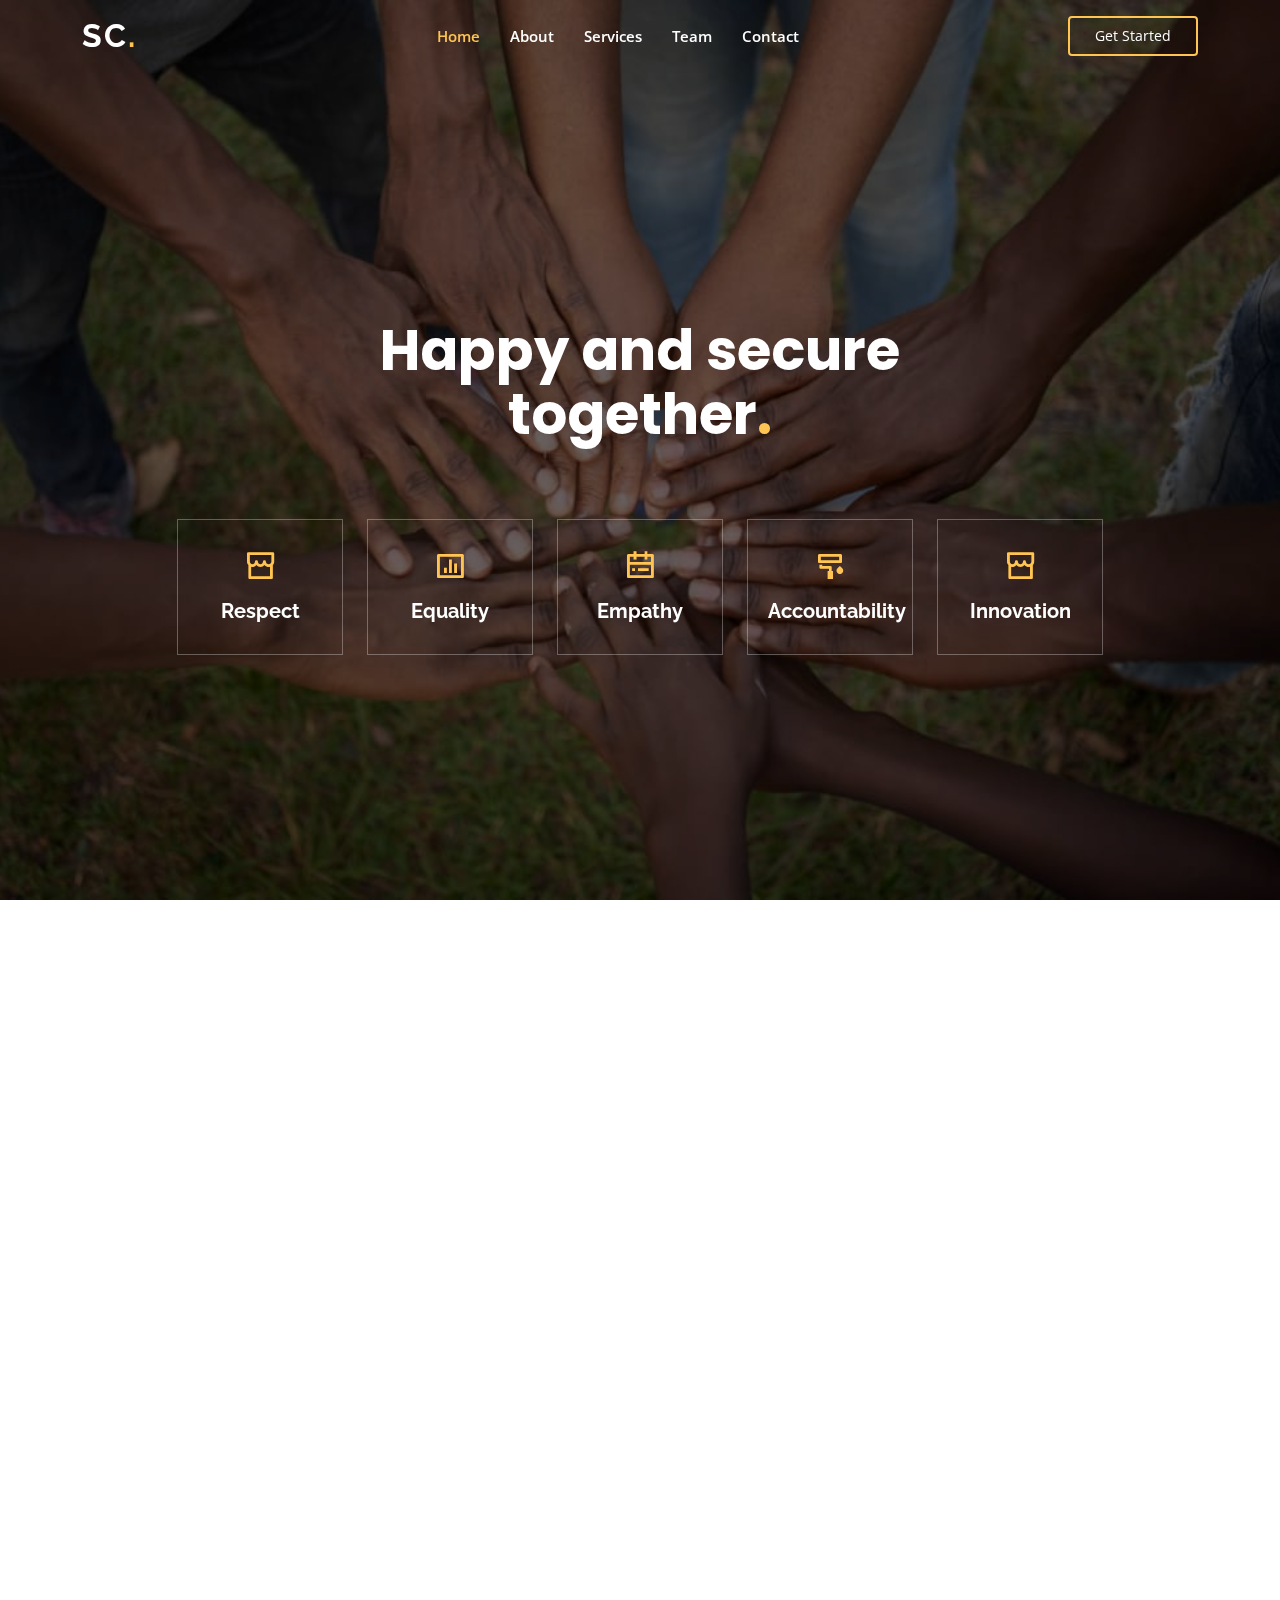
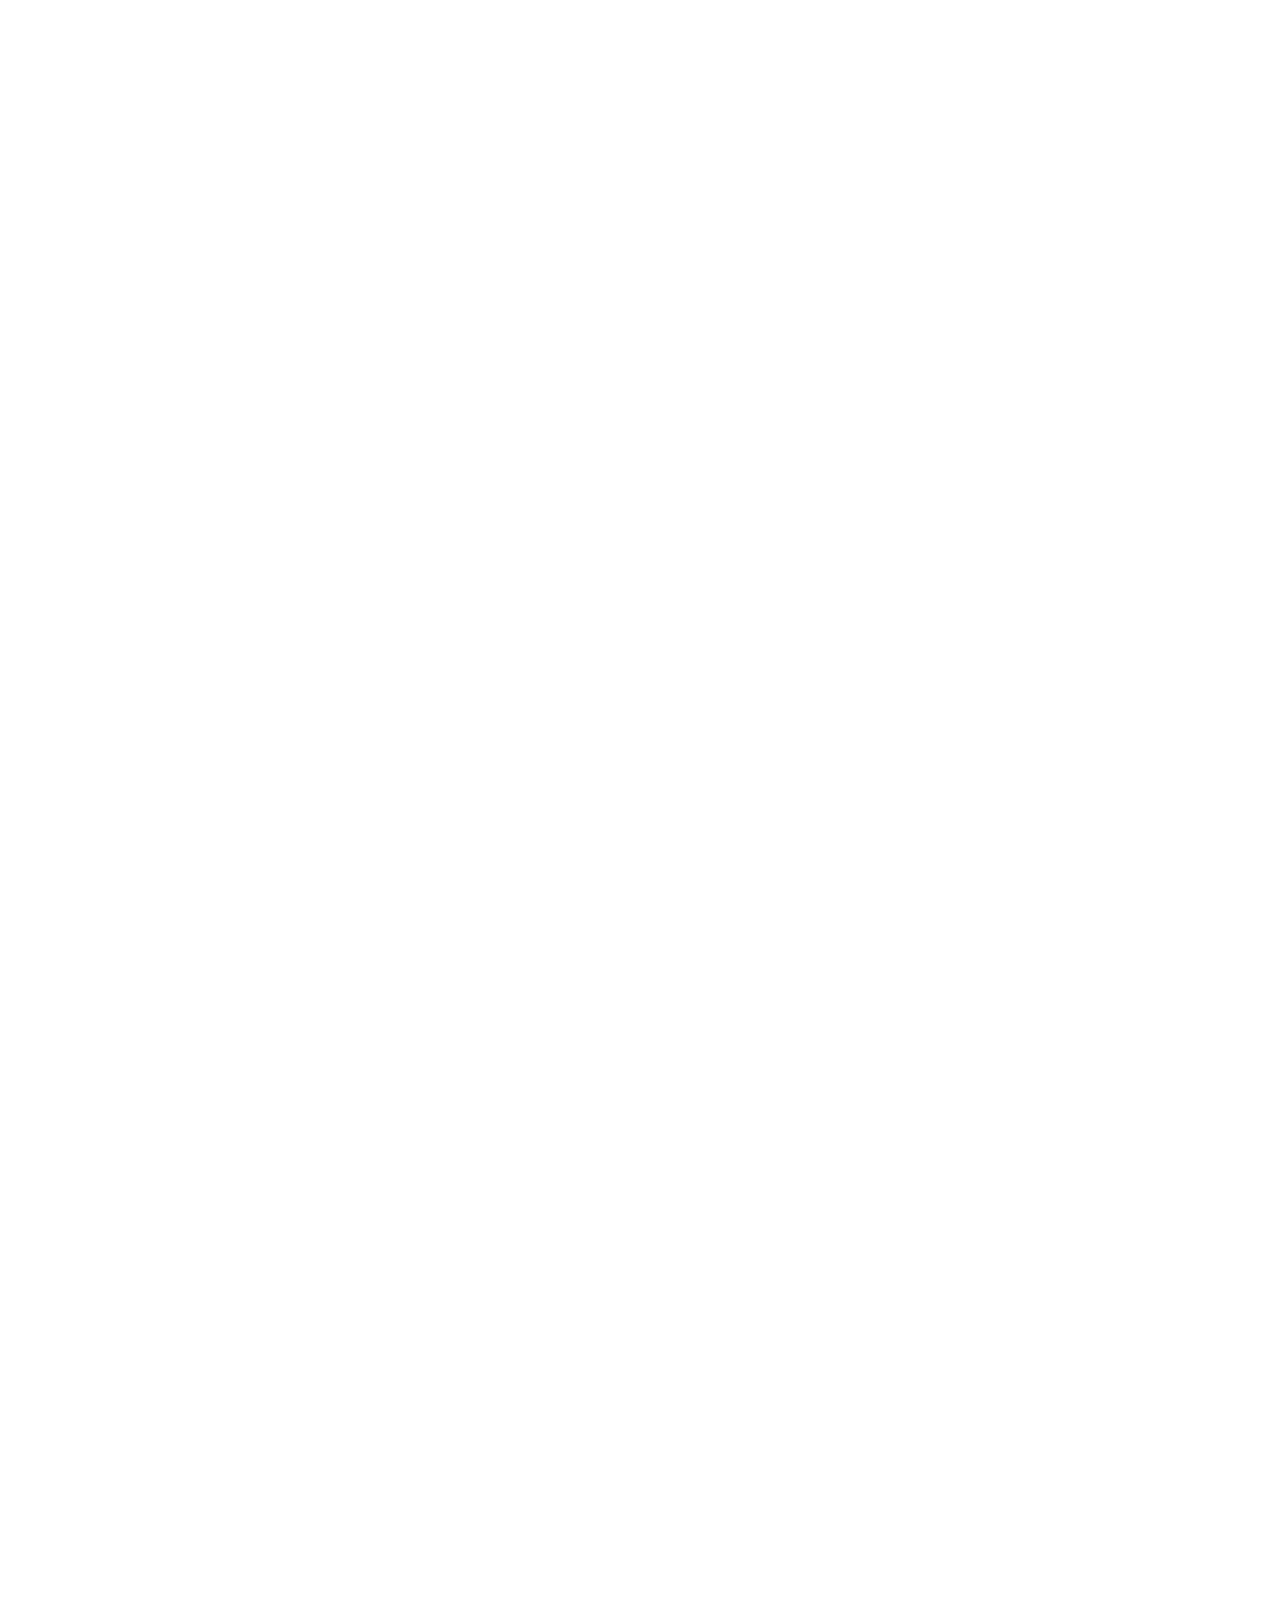
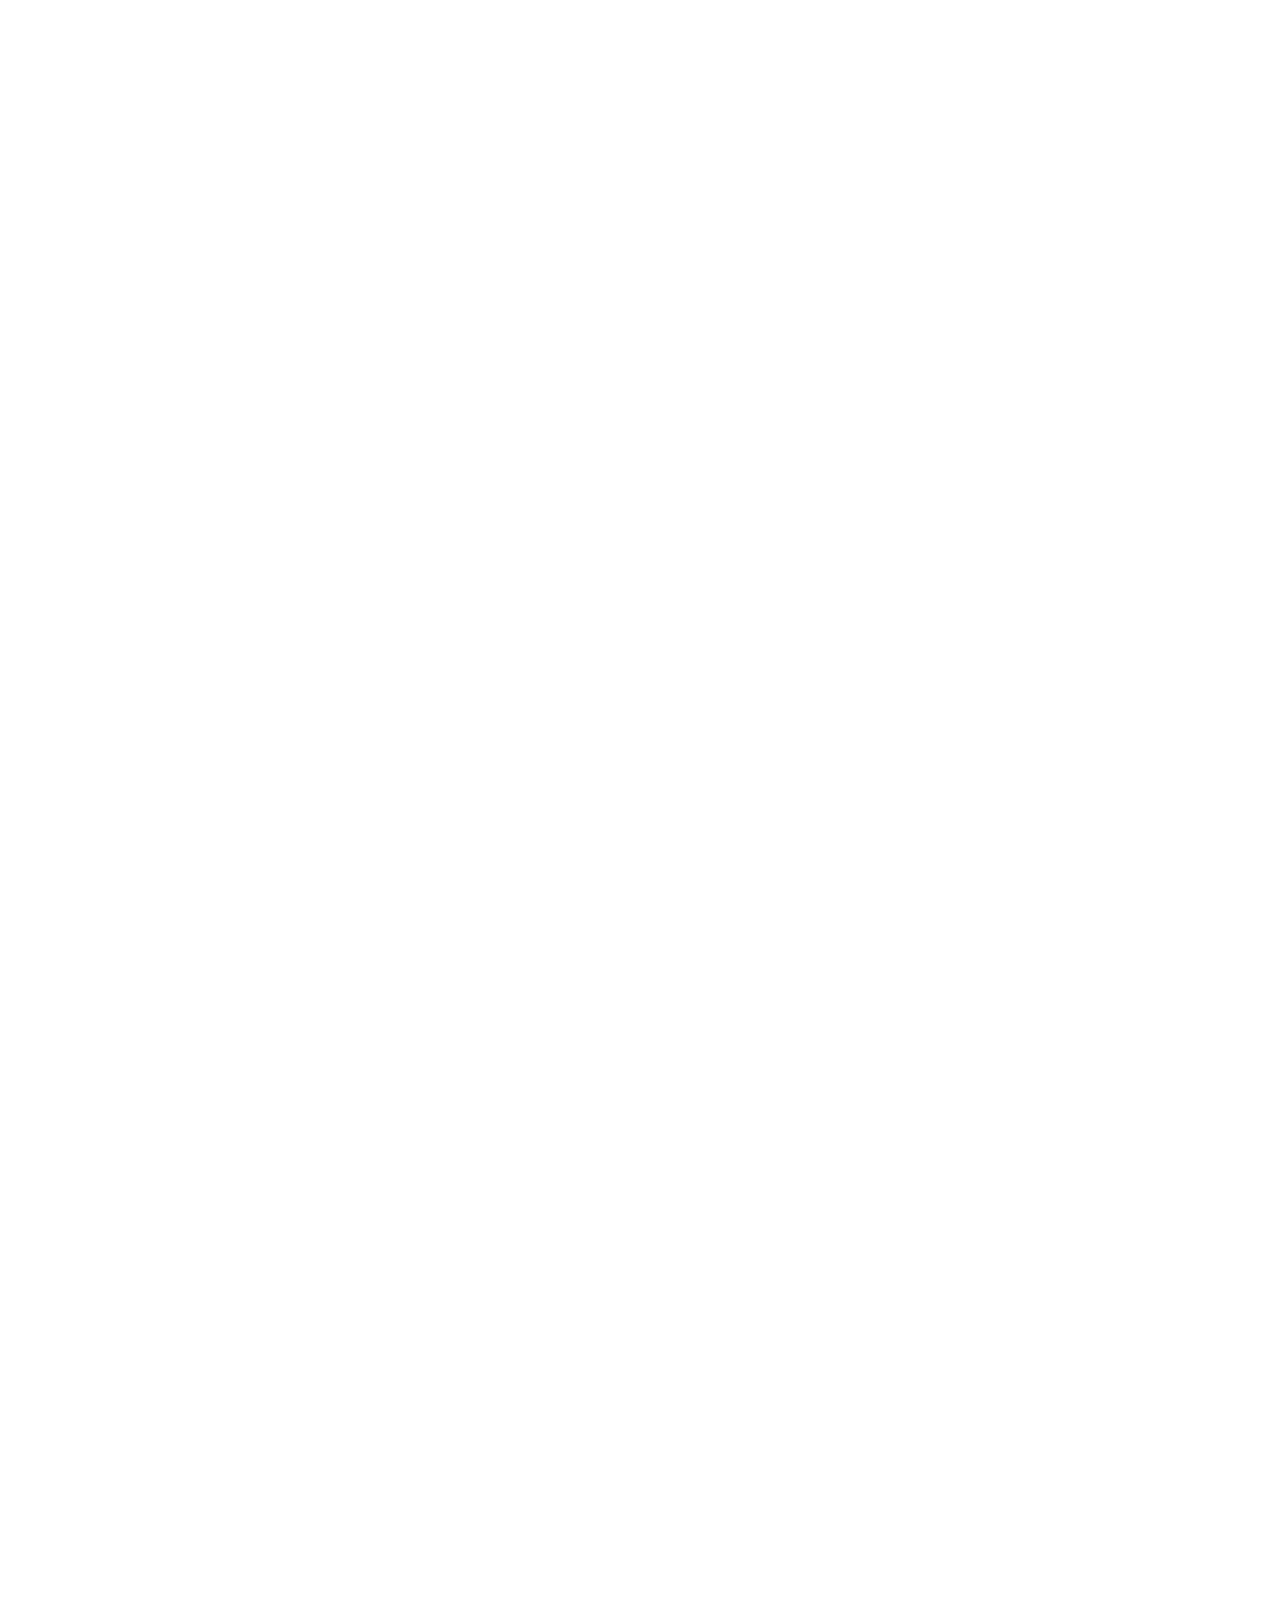
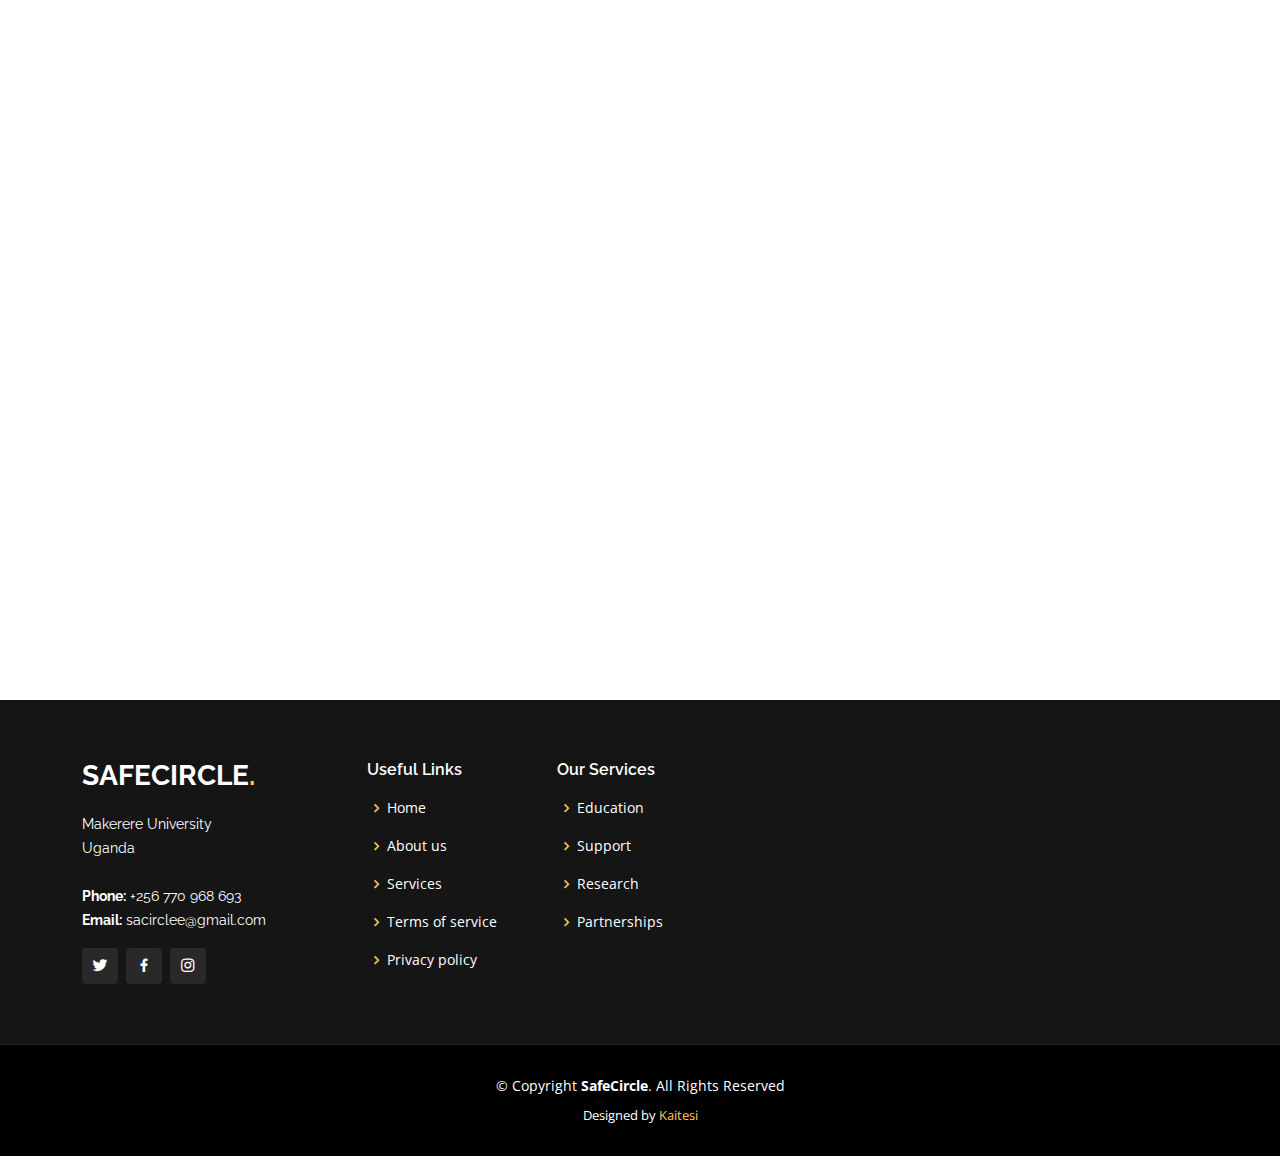
<file: index.html>
<!DOCTYPE html>
<html lang="en">

<head>
  <meta charset="utf-8">
  <meta content="width=device-width, initial-scale=1.0" name="viewport">

  <title>Safe Circle - Index</title>
  <meta content="" name="description">
  <meta content="" name="keywords">

  <!-- Favicons -->
  <link href="assets/img/favicon.png" rel="icon">
  <link href="assets/img/apple-touch-icon.png" rel="apple-touch-icon">

  <!-- Google Fonts -->
  <link href="https://fonts.googleapis.com/css?family=Open+Sans:300,300i,400,400i,600,600i,700,700i|Raleway:300,300i,400,400i,500,500i,600,600i,700,700i|Poppins:300,300i,400,400i,500,500i,600,600i,700,700i" rel="stylesheet">

  <!-- Vendor CSS Files -->
  <link href="assets/vendor/aos/aos.css" rel="stylesheet">
  <link href="assets/vendor/bootstrap/css/bootstrap.min.css" rel="stylesheet">
  <link href="assets/vendor/bootstrap-icons/bootstrap-icons.css" rel="stylesheet">
  <link href="assets/vendor/boxicons/css/boxicons.min.css" rel="stylesheet">
  <link href="assets/vendor/glightbox/css/glightbox.min.css" rel="stylesheet">
  <link href="assets/vendor/remixicon/remixicon.css" rel="stylesheet">
  <link href="assets/vendor/swiper/swiper-bundle.min.css" rel="stylesheet">

  <!-- Template Main CSS File -->
  <link href="assets/css/style.css" rel="stylesheet">

  <!-- =======================================================
  * Template Name: Gp
  * Updated: Mar 10 2023 with Bootstrap v5.2.3
  * Template URL: https://bootstrapmade.com/gp-free-multipurpose-html-bootstrap-template/
  * Author: BootstrapMade.com
  * License: https://bootstrapmade.com/license/
  ======================================================== -->
</head>

<body>

  <!-- ======= Header ======= -->
  <header id="header" class="fixed-top ">
    <div class="container d-flex align-items-center justify-content-lg-between">

      <h1 class="logo me-auto me-lg-0"><a href="index.html">SC<span>.</span></a></h1>
      <!-- Uncomment below if you prefer to use an image logo -->
      <!-- <a href="index.html" class="logo me-auto me-lg-0"><img src="assets/img/logo.png" alt="" class="img-fluid"></a>-->

      <nav id="navbar" class="navbar order-last order-lg-0">
        <ul>
          <li><a class="nav-link scrollto active" href="#hero">Home</a></li>
          <li><a class="nav-link scrollto" href="#about">About</a></li>
          <li><a class="nav-link scrollto" href="#services">Services</a></li>
          <li><a class="nav-link scrollto" href="#team">Team</a></li>
          <li><a class="nav-link scrollto" href="#contact">Contact</a></li>
        </ul>
        <i class="bi bi-list mobile-nav-toggle"></i>
      </nav><!-- .navbar -->

      <a href="#about" class="get-started-btn scrollto">Get Started</a>

    </div>
  </header><!-- End Header -->

  <!-- ======= Hero Section ======= -->
  <section id="hero" class="d-flex align-items-center justify-content-center">
    <div class="container" data-aos="fade-up">

      <div class="row justify-content-center" data-aos="fade-up" data-aos-delay="150">
        <div class="col-xl-6 col-lg-8">
          <h1>Happy and secure<br> together<span>.</span></h1>
          <!--<h2>We are team of motivated youth</h2>-->
        </div>
      </div>

      <div class="row gy-4 mt-5 justify-content-center" data-aos="zoom-in" data-aos-delay="250">
        <div class="col-xl-2 col-md-4">
          <div class="icon-box">
            <i class="ri-store-line"></i>
            <h3><a href="">Respect</a></h3>
          </div>
        </div>
        <div class="col-xl-2 col-md-4">
          <div class="icon-box">
            <i class="ri-bar-chart-box-line"></i>
            <h3><a href="">Equality</a></h3>
          </div>
        </div>
        <div class="col-xl-2 col-md-4">
          <div class="icon-box">
            <i class="ri-calendar-todo-line"></i>
            <h3><a href="">Empathy</a></h3>
          </div>
        </div>
        <div class="col-xl-2 col-md-4">
          <div class="icon-box">
            <i class="ri-paint-brush-line"></i>
            <h3><a href="">Accountability</a></h3>
          </div>
        </div>
        <div class="col-xl-2 col-md-4">
          <div class="icon-box">
            <i class="ri-store-line"></i>
            <h3><a href="">Innovation</a></h3>
          </div>
        </div>
        
      </div>

    </div>
  </section><!-- End Hero -->

  <main id="main">

    <!-- ======= About Section ======= -->
    <section id="about" class="about">
      <div class="container" data-aos="fade-up">

        <div class="row">
          <div class="col-lg-6 order-1 order-lg-2" data-aos="fade-left" data-aos-delay="100">
            <img src="assets/img/aboutus.jpg" class="img-fluid" alt="">
          </div>
          <div class="col-lg-6 pt-4 pt-lg-0 order-2 order-lg-1 content" data-aos="fade-right" data-aos-delay="100">
            <h3>About Us</h3>
            <p>Safe Circle is a University Student-founded Initiative striving to create a safe Sexual Environment at Universities and Vocational Institutions. The Team has dedicated itself to making a difference by conducting sensitisation and awareness programs to students . </p>
            <p>We value diversity, equity, and inclusion, and strive to create a culture of respect and empowerment to end sexual harassment. <br>
              We are dedicated and passionate about our mission and committed to making a difference. Through our work, we aim to educate individuals and communities about sexual harassment, provide referrals to reliable resources and support to those who are survivors and others who have experienced sexual harassment as we advocate for systemic change at all levels and foster a sexually free environment.</p>
      <h2>Mission</h2>
            <ul>
              <li><i class="ri-check-double-line"></i> To end sexual harassment by raising awareness about pervasiveness and harm of sexual harassment, provide support and resources for survivors and advocate for systematic change at all levels. 

              </li><h2>Vision</h2>
              <li><i class="ri-check-double-line"></i> To have a world free from all forms of sexual harassment and where everyone can live, work and learn free from the fear and impact of sexual harassment.</li>
            </ul>
          <!--
            <p>
              Through our work, we aim to educate individuals and communities about sexual harassment, provide referrals to reliable resources and support to those who are survivors and others who have experienced sexual harassment as we advocate for systemic change at all levels and foster a sexually free environment.
            </p>-->
          </div>
        </div>

      </div>
    </section><!-- End About Section -->

    <!-- ======= Clients Section ======= -->
    

    <!-- ======= Features Section 
    <section id="features" class="features">
      <div class="container" data-aos="fade-up">

        <div class="row">
          <div class="image col-lg-6" style='background-image: url("assets/img/features.jpg");' data-aos="fade-right"></div>
          <div class="col-lg-6" data-aos="fade-left" data-aos-delay="100">
            <div class="icon-box mt-5 mt-lg-0" data-aos="zoom-in" data-aos-delay="150">
              <i class="bx bx-receipt"></i>
              <h4>Est labore ad</h4>
              <p>Consequuntur sunt aut quasi enim aliquam quae harum pariatur laboris nisi ut aliquip</p>
            </div>
            <div class="icon-box mt-5" data-aos="zoom-in" data-aos-delay="150">
              <i class="bx bx-cube-alt"></i>
              <h4>Harum esse qui</h4>
              <p>Excepteur sint occaecat cupidatat non proident, sunt in culpa qui officia deserunt</p>
            </div>
            <div class="icon-box mt-5" data-aos="zoom-in" data-aos-delay="150">
              <i class="bx bx-images"></i>
              <h4>Aut occaecati</h4>
              <p>Aut suscipit aut cum nemo deleniti aut omnis. Doloribus ut maiores omnis facere</p>
            </div>
            <div class="icon-box mt-5" data-aos="zoom-in" data-aos-delay="150">
              <i class="bx bx-shield"></i>
              <h4>Beatae veritatis</h4>
              <p>Expedita veritatis consequuntur nihil tempore laudantium vitae denat pacta</p>
            </div>
          </div>
        </div>

      </div>
    </section>======= --><!-- End Features Section -->

    <!-- ======= Services Section ======= -->
    <section id="services" class="services">
      <div class="container" data-aos="fade-up">

        <div class="section-title">
          <h2>Services</h2>
          <p>Check our Services</p>
        </div>

        <div class="row">
          <div class="col-lg-4 col-md-6 d-flex align-items-stretch" data-aos="zoom-in" data-aos-delay="100">
            <div class="icon-box">
              <div class="icon"><i class="bx bx-file"></i></div>
              <h4><a class="nav-link scrollto" href="#education">Education</a></h4>
              <p>We aim to develop and implement educational programs and information both online and offline to raise awareness about sexual harassment and its impact, including workshops, training programs, and public awareness campaigns in the long run. 

              </p>
            </div>
          </div>

          <div class="col-lg-4 col-md-6 d-flex align-items-stretch mt-4 mt-md-0" data-aos="zoom-in" data-aos-delay="200">
            <div class="icon-box">
              <div class="icon"><i class="bx bx-file"></i></div>
              <h4><a href="">Support services</a></h4>
              <p>We aim to provide referral to appropriate support services for survivors of sexual harassment, including counseling, legal assistance, and create safe support circles for survivors. 
              </p>
            </div>
          </div>

          <div class="col-lg-4 col-md-6 d-flex align-items-stretch mt-4 mt-lg-0" data-aos="zoom-in" data-aos-delay="300">
            <div class="icon-box">
              <div class="icon"><i class="bx bx-tachometer"></i></div>
              <h4><a href="">Partnerships</a></h4>
              <p>We aim at Fostering partnerships and collaboration with other organizations and stakeholders working towards ending sexual harassment, including academia, civil society, government, and the private sector and NGOs</p>
            </div>
          </div>
<!--
          <div class="col-lg-4 col-md-6 d-flex align-items-stretch mt-4" data-aos="zoom-in" data-aos-delay="100">
            <div class="icon-box">
              <div class="icon"><i class="bx bx-world"></i></div>
              <h4><a href="">Nemo Enim</a></h4>
              <p>At vero eos et accusamus et iusto odio dignissimos ducimus qui blanditiis</p>
            </div>
          </div>

          <div class="col-lg-4 col-md-6 d-flex align-items-stretch mt-4" data-aos="zoom-in" data-aos-delay="200">
            <div class="icon-box">
              <div class="icon"><i class="bx bx-slideshow"></i></div>
              <h4><a href="">Dele cardo</a></h4>
              <p>Quis consequatur saepe eligendi voluptatem consequatur dolor consequuntur</p>
            </div>
          </div>

          <div class="col-lg-4 col-md-6 d-flex align-items-stretch mt-4" data-aos="zoom-in" data-aos-delay="300">
            <div class="icon-box">
              <div class="icon"><i class="bx bx-arch"></i></div>
              <h4><a href="">Divera don</a></h4>
              <p>Modi nostrum vel laborum. Porro fugit error sit minus sapiente sit aspernatur</p>
            </div>
          </div>

        </div>
      -->
      </div>
    </section><!-- End Services Section -->
    <!--start education section-->
    <section id="services" class="services">
      <div class="container" data-aos="fade-up">

        <div class="section-title">
          <h2>harassment</h2>
          <p>Types of harassment</p>
        </div>

        <div class="row">
          <div class="col-lg-4 col-md-6 d-flex align-items-stretch" data-aos="zoom-in" data-aos-delay="100">
            <div class="icon-box">
              
              <h4><a class="" href="#">Online</a></h4>
              <p>This category can include any unwanted sexual behavior that takes place online, such as sending explicit messages or images, making unwanted advances on social media, or sharing someone's intimate photos or videos without their consent.
              </p>
            </div>
          </div>

          <div class="col-lg-4 col-md-6 d-flex align-items-stretch mt-4 mt-md-0" data-aos="zoom-in" data-aos-delay="200">
            <div class="icon-box">
              
              <h4><a href="">Verbal</a></h4>
              <p> This category can include comments, jokes, or suggestions of a sexual nature that are unwanted and make the target feel uncomfortable, intimidated, or offended. Verbal harassment can also include sexual advances, requests for sexual favors, or threats based on sexual orientation or gender.
              </p>
            </div>
          </div>
          <div class="col-lg-4 col-md-6 d-flex align-items-stretch mt-4 mt-md-0" data-aos="zoom-in" data-aos-delay="200">
            <div class="icon-box">
              
              <h4><a href="">Non-verbal</a></h4>
              <p> This category can include any unwanted behavior that communicates a sexual message without the use of words. This can include gestures, facial expressions, or physical behavior that is meant to be sexually suggestive or intimidating. For example, staring at someone in a sexually suggestive way, making inappropriate gestures or facial expressions, or exposing oneself in public.
              </p>
            </div>
          </div>
          <div class="col-lg-4 col-md-6 d-flex align-items-stretch mt-4 mt-md-0" data-aos="zoom-in" data-aos-delay="200">
            <div class="icon-box">
              
              <h4><a href="">Psychological</a></h4>
              <p>This category can include any unwanted behavior that causes psychological harm or distress to the target. This can include things like gaslighting, stalking, or spreading rumors about someone's sexual behavior. Psychological harassment can also involve threats, intimidation, or coercion meant to control or manipulate the target.
            </div>
          </div>
          <div class="col-lg-4 col-md-6 d-flex align-items-stretch mt-4 mt-md-0" data-aos="zoom-in" data-aos-delay="200">
            <div class="icon-box">
              
              <h4><a href="">Visual</a></h4>
              <p> This category can include any unwanted behavior that involves the use of visual material that is sexually explicit or suggestive. This can include things like displaying pornographic material in public, sending sexually explicit images or videos to someone without their consent, or making inappropriate sexual comments about someone's physical appearance.
              </p>
            </div>
          </div>
          <div class="col-lg-4 col-md-6 d-flex align-items-stretch mt-4 mt-lg-0" data-aos="zoom-in" data-aos-delay="300">
            <div class="icon-box">
              
              <h4><a href="">Physical</a></h4>
              <p>This category can include any unwanted physical contact, such as touching, groping, or kissing, as well as non-contact physical behavior like blocking someone's path, making lewd gestures, or displaying sexual materials in the workplace.</p>
            </div>
          </div>
      </div>
    </section>
    <!--end education section-->

    <!--start support services-->
    <section id="services" class="services">
      <div class="container" data-aos="fade-up">

        <div class="section-title">
          <h2>Support services</h2>
          <p>Forms of support</p>
        </div>

        <div class="row">
          <div class="col-lg-4 col-md-6 d-flex align-items-stretch" data-aos="zoom-in" data-aos-delay="100">
            <div class="icon-box">
              <div class="icon"><i class="bx bxl-dribbble"></i></div>
              <h4><a class="" href="#">Support groups</a></h4>
              <p>These are a form of peer support that can be especially helpful for victims of sexual harassment. These groups can provide a safe space for victims to share their experiences, connect with others who have had similar experiences, and receive emotional support. Support groups are led by mental health professionals, community organizations, or even other victims of sexual harassment.
              </p>
            </div>
          </div>

          <div class="col-lg-4 col-md-6 d-flex align-items-stretch mt-4 mt-md-0" data-aos="zoom-in" data-aos-delay="200">
            <div class="icon-box">
              <div class="icon"><i class="bx bx-file"></i></div>
              <h4><a href="">Legal assistance</a></h4>
              <p> Legal assistance is an important resource for victims of sexual harassment who want to pursue legal action against their harasser. This will involve connecting victims with lawyers who specialize in sexual harassment cases, providing legal advice and representation, and helping victims navigate the legal system. Legal assistance will also involve advocacy efforts to change laws and policies to better protect victims of sexual harassment.
              </p>
            </div>
          </div>

          <div class="col-lg-4 col-md-6 d-flex align-items-stretch mt-4 mt-lg-0" data-aos="zoom-in" data-aos-delay="300">
            <div class="icon-box">
              <div class="icon"><i class="bx bx-tachometer"></i></div>
              <h4><a href="">Therapy</a></h4>
              <p>Therapy or counseling is a powerful tool for overcoming the trauma of sexual harassment. A trained mental health professional can help victims process their experiences, develop coping strategies, and work through any lingering emotional or psychological effects of the harassment. Therapy or counseling takes many forms, including individual therapy, group therapy, or online therapy.</p>
            </div>
          </div>

      </div>
    </section>
    <!--end support services-->
    <!--start partnerships
    <section id="services" class="services">
      <div class="container" data-aos="fade-up">

        <div class="section-title">
          <h2>Partnerships</h2>
          <p>Our partners</p>
        </div>

        <div class="row">
          <div class="col-lg-4 col-md-6 d-flex align-items-stretch" data-aos="zoom-in" data-aos-delay="100">
            <div class="icon-box">
              <div class="icon"><i class="bx bxl-dribbble"></i></div>
              <h4><a class="" href="#">Lorem</a></h4>
              <p>Lorem ipsum dolor sit amet consectetur adipisicing elit. Aspernatur rerum laudantium asperiores minus minima provident debitis vitae tempore sequi quas eos, ab deserunt modi quisquam possimus!
              </p>
            </div>
          </div>

          <div class="col-lg-4 col-md-6 d-flex align-items-stretch mt-4 mt-md-0" data-aos="zoom-in" data-aos-delay="200">
            <div class="icon-box">
              <div class="icon"><i class="bx bx-file"></i></div>
              <h4><a href="">Lorem</a></h4>
              <p>Lorem, ipsum dolor sit amet consectetur adipisicing elit. Tempora labore ad sequi, nam expedita natus ut, asperiores recusandae reprehenderit animi fugiat at, quaerat eligendi quis alias?
              </p>
            </div>
          </div>

          <div class="col-lg-4 col-md-6 d-flex align-items-stretch mt-4 mt-lg-0" data-aos="zoom-in" data-aos-delay="300">
            <div class="icon-box">
              <div class="icon"><i class="bx bx-tachometer"></i></div>
              <h4><a href="">Lorem</a></h4>
              <p>Lorem, ipsum dolor sit amet consectetur adipisicing elit. Accusamus dolorem fugit repellat quibusdam ducimus velit, nesciunt commodi debitis mollitia tempore enim natus obcaecati nulla! Quam, repellendus!</p>
            </div>
          </div>
<!--
          <div class="col-lg-4 col-md-6 d-flex align-items-stretch mt-4" data-aos="zoom-in" data-aos-delay="100">
            <div class="icon-box">
              <div class="icon"><i class="bx bx-world"></i></div>
              <h4><a href="">Nemo Enim</a></h4>
              <p>At vero eos et accusamus et iusto odio dignissimos ducimus qui blanditiis</p>
            </div>
          </div>

          <div class="col-lg-4 col-md-6 d-flex align-items-stretch mt-4" data-aos="zoom-in" data-aos-delay="200">
            <div class="icon-box">
              <div class="icon"><i class="bx bx-slideshow"></i></div>
              <h4><a href="">Dele cardo</a></h4>
              <p>Quis consequatur saepe eligendi voluptatem consequatur dolor consequuntur</p>
            </div>
          </div>

          <div class="col-lg-4 col-md-6 d-flex align-items-stretch mt-4" data-aos="zoom-in" data-aos-delay="300">
            <div class="icon-box">
              <div class="icon"><i class="bx bx-arch"></i></div>
              <h4><a href="">Divera don</a></h4>
              <p>Modi nostrum vel laborum. Porro fugit error sit minus sapiente sit aspernatur</p>
            </div>
          </div>

        </div>
      
      </div>
    </section>
    <!--end partnerships-->
    <!-- ======= Team Section ======= -->
    <section id="team" class="team">
      <div class="container" data-aos="fade-up">

        <div class="section-title">
          <h2>Team</h2>
          <p>Check our Team</p>
        </div>

        <div class="row">

          <div class="col-lg-3 col-md-6 d-flex align-items-stretch">
            <div class="member" data-aos="fade-up" data-aos-delay="100">
              <div class="member-img">
                <img src="assets/img/team/team-1.jpg" class="img-fluid" alt="">
                <div class="social">
                  <a href=""><i class="bi bi-twitter"></i></a>
                  <a href=""><i class="bi bi-instagram"></i></a>
                  <a href=""><i class="bi bi-linkedin"></i></a>
                </div>
              </div>
              <div class="member-info">
                <h4>Achen Clavyn</h4>
                <span>Team Leader</span>
              </div>
            </div>
          </div>

          <div class="col-lg-3 col-md-6 d-flex align-items-stretch">
            <div class="member" data-aos="fade-up" data-aos-delay="200">
              <div class="member-img">
                <img src="assets/img/team/team-2.jpg" class="img-fluid" alt="">
                <div class="social">
                  <a href=""><i class="bi bi-twitter"></i></a>
                  <a href=""><i class="bi bi-instagram"></i></a>
                  <a href=""><i class="bi bi-linkedin"></i></a>
                </div>
              </div>
              <div class="member-info">
                <h4>Merrylyn Ninsiima</h4>
                <span>Publicity</span>
              </div>
            </div>
          </div>

          <div class="col-lg-3 col-md-6 d-flex align-items-stretch">
            <div class="member" data-aos="fade-up" data-aos-delay="300">
              <div class="member-img">
                <img src="assets/img/team/team-3.jpg" class="img-fluid" alt="">
                <div class="social">
                  <a href=""><i class="bi bi-twitter"></i></a>
                  <a href=""><i class="bi bi-instagram"></i></a>
                  <a href=""><i class="bi bi-linkedin"></i></a>
                </div>
              </div>
              <div class="member-info">
                <h4>Dalton Kisuule</h4>
                <span>Legal Advisor</span>
              </div>
            </div>
          </div>

          <div class="col-lg-3 col-md-6 d-flex align-items-stretch">
            <div class="member" data-aos="fade-up" data-aos-delay="400">
              <div class="member-img">
                <img src="assets/img/team/team-4.png" class="img-fluid" alt="">
                <div class="social">
                  <a href="https://twitter.com/KaitesiLisa"><i class="bi bi-twitter"></i></a>
                  <a href=""><i class="bi bi-instagram"></i></a>
                  <a href="https://www.linkedin.com/in/kaitesi-lisa/"><i class="bi bi-linkedin"></i></a>
                </div>
              </div>
              <div class="member-info">
                <h4>Lisa Kaitesi</h4>
                <span>Product Manager</span>
              </div>
            </div>
          </div>

        </div>

      </div>
    </section><!-- End Team Section -->

    <!-- ======= Contact Section ======= -->
    <section id="contact" class="contact">
      <div class="container" data-aos="fade-up">

        <div class="section-title">
          <h2>Contact</h2>
          <p>Contact Us</p>
        </div>
<!--
        <div>
          <iframe style="border:0; width: 100%; height: 270px;" src="https://www.google.com/maps/embed?pb=!1m14!1m8!1m3!1d12097.433213460943!2d-74.0062269!3d40.7101282!3m2!1i1024!2i768!4f13.1!3m3!1m2!1s0x0%3A0xb89d1fe6bc499443!2sDowntown+Conference+Center!5e0!3m2!1smk!2sbg!4v1539943755621" frameborder="0" allowfullscreen></iframe>
        </div>-->

        <div class="row mt-5">

          <div class="col-lg-4">
            <div class="info">
              <div class="address">
                <i class="bi bi-geo-alt"></i>
                <h4>Location:</h4>
                <p>Makerere University, Uganda</p>
              </div>

              <div class="email">
                <i class="bi bi-envelope"></i>
                <h4>Email:</h4>
                <p>sacirclee@gmail.com</p>
              </div>

              <div class="phone">
                <i class="bi bi-phone"></i>
                <h4>Call:</h4>
                <p>+256 770 968 693</p>
              </div>

            </div>

          </div>

          <div class="col-lg-8 mt-5 mt-lg-0">

            <form action="forms/contact.php" method="post" role="form" class="php-email-form">
              <div class="row">
                <div class="col-md-6 form-group">
                  <input type="text" name="name" class="form-control" id="name" placeholder="Your Name" required>
                </div>
                <div class="col-md-6 form-group mt-3 mt-md-0">
                  <input type="email" class="form-control" name="email" id="email" placeholder="Your Email" required>
                </div>
              </div>
              <div class="form-group mt-3">
                <input type="text" class="form-control" name="subject" id="subject" placeholder="Subject" required>
              </div>
              <div class="form-group mt-3">
                <textarea class="form-control" name="message" rows="5" placeholder="Message" required></textarea>
              </div>
              <div class="my-3">
                <div class="loading">Loading</div>
                <div class="error-message"></div>
                <div class="sent-message">Your message has been sent. Thank you!</div>
              </div>
              <div class="text-center"><button type="submit">Send Message</button></div>
            </form>

          </div>

        </div>

      </div>
    </section><!-- End Contact Section -->

  </main><!-- End #main -->

  <!-- ======= Footer ======= -->
  <footer id="footer">
    <div class="footer-top">
      <div class="container">
        <div class="row">

          <div class="col-lg-3 col-md-6">
            <div class="footer-info">
              <h3>SafeCircle<span>.</span></h3>
              <p>
                Makerere University <br>
                Uganda<br><br>
                <strong>Phone:</strong> +256 770 968 693<br>
                <strong>Email:</strong> sacirclee@gmail.com<br>
              </p>
              <div class="social-links mt-3">
                <a href="https://twitter.com/sacirclee" class="twitter"><i class="bx bxl-twitter"></i></a>
                <a href="#" class="facebook"><i class="bx bxl-facebook"></i></a>
                <a href="https://www.instagram.com/safe_circlee/?igshid=ZGUzMzM3NWJiOQ%3D%3D" class="instagram"><i class="bx bxl-instagram"></i></a>
                
              </div>
            </div>
          </div>

          <div class="col-lg-2 col-md-6 footer-links">
            <h4>Useful Links</h4>
            <ul>
              <li><i class="bx bx-chevron-right"></i> <a href="#">Home</a></li>
              <li><i class="bx bx-chevron-right"></i> <a href="#">About us</a></li>
              <li><i class="bx bx-chevron-right"></i> <a href="#">Services</a></li>
              <li><i class="bx bx-chevron-right"></i> <a href="#">Terms of service</a></li>
              <li><i class="bx bx-chevron-right"></i> <a href="#">Privacy policy</a></li>
            </ul>
          </div>

          <div class="col-lg-3 col-md-6 footer-links">
            <h4>Our Services</h4>
            <ul>
              <li><i class="bx bx-chevron-right"></i> <a href="#">Education</a></li>
              <li><i class="bx bx-chevron-right"></i> <a href="#">Support</a></li>
              <li><i class="bx bx-chevron-right"></i> <a href="#">Research</a></li>
              <li><i class="bx bx-chevron-right"></i> <a href="#">Partnerships</a></li>
            
            </ul>
          </div>
<!--
          <div class="col-lg-4 col-md-6 footer-newsletter">
            <h4>Our Newsletter</h4>
            <p>Be the First to Know: Sign Up for Our Newsletter</p>
            <form action="" method="post">
              <input type="email" name="email"><input type="submit" value="Subscribe">
            </form>

          </div>-->

        </div>
      </div>
    </div>

    <div class="container">
      <div class="copyright">
        &copy; Copyright <strong><span>SafeCircle</span></strong>. All Rights Reserved
      </div>
      <div class="credits">
        <!-- All the links in the footer should remain intact. -->
        <!-- You can delete the links only if you purchased the pro version. -->
        <!-- Licensing information: https://bootstrapmade.com/license/ -->
        <!-- Purchase the pro version with working PHP/AJAX contact form: https://bootstrapmade.com/gp-free-multipurpose-html-bootstrap-template/ -->
        Designed by <a href="https://bootstrapmade.com/">Kaitesi</a>
      </div>
    </div>
  </footer><!-- End Footer -->

  <div id="preloader"></div>
  <a href="#" class="back-to-top d-flex align-items-center justify-content-center"><i class="bi bi-arrow-up-short"></i></a>

  <!-- Vendor JS Files -->
  <script src="assets/vendor/purecounter/purecounter_vanilla.js"></script>
  <script src="assets/vendor/aos/aos.js"></script>
  <script src="assets/vendor/bootstrap/js/bootstrap.bundle.min.js"></script>
  <script src="assets/vendor/glightbox/js/glightbox.min.js"></script>
  <script src="assets/vendor/isotope-layout/isotope.pkgd.min.js"></script>
  <script src="assets/vendor/swiper/swiper-bundle.min.js"></script>
  <script src="assets/vendor/php-email-form/validate.js"></script>

  <!-- Template Main JS File -->
  <script src="assets/js/main.js"></script>

</body>

</html>
</file>
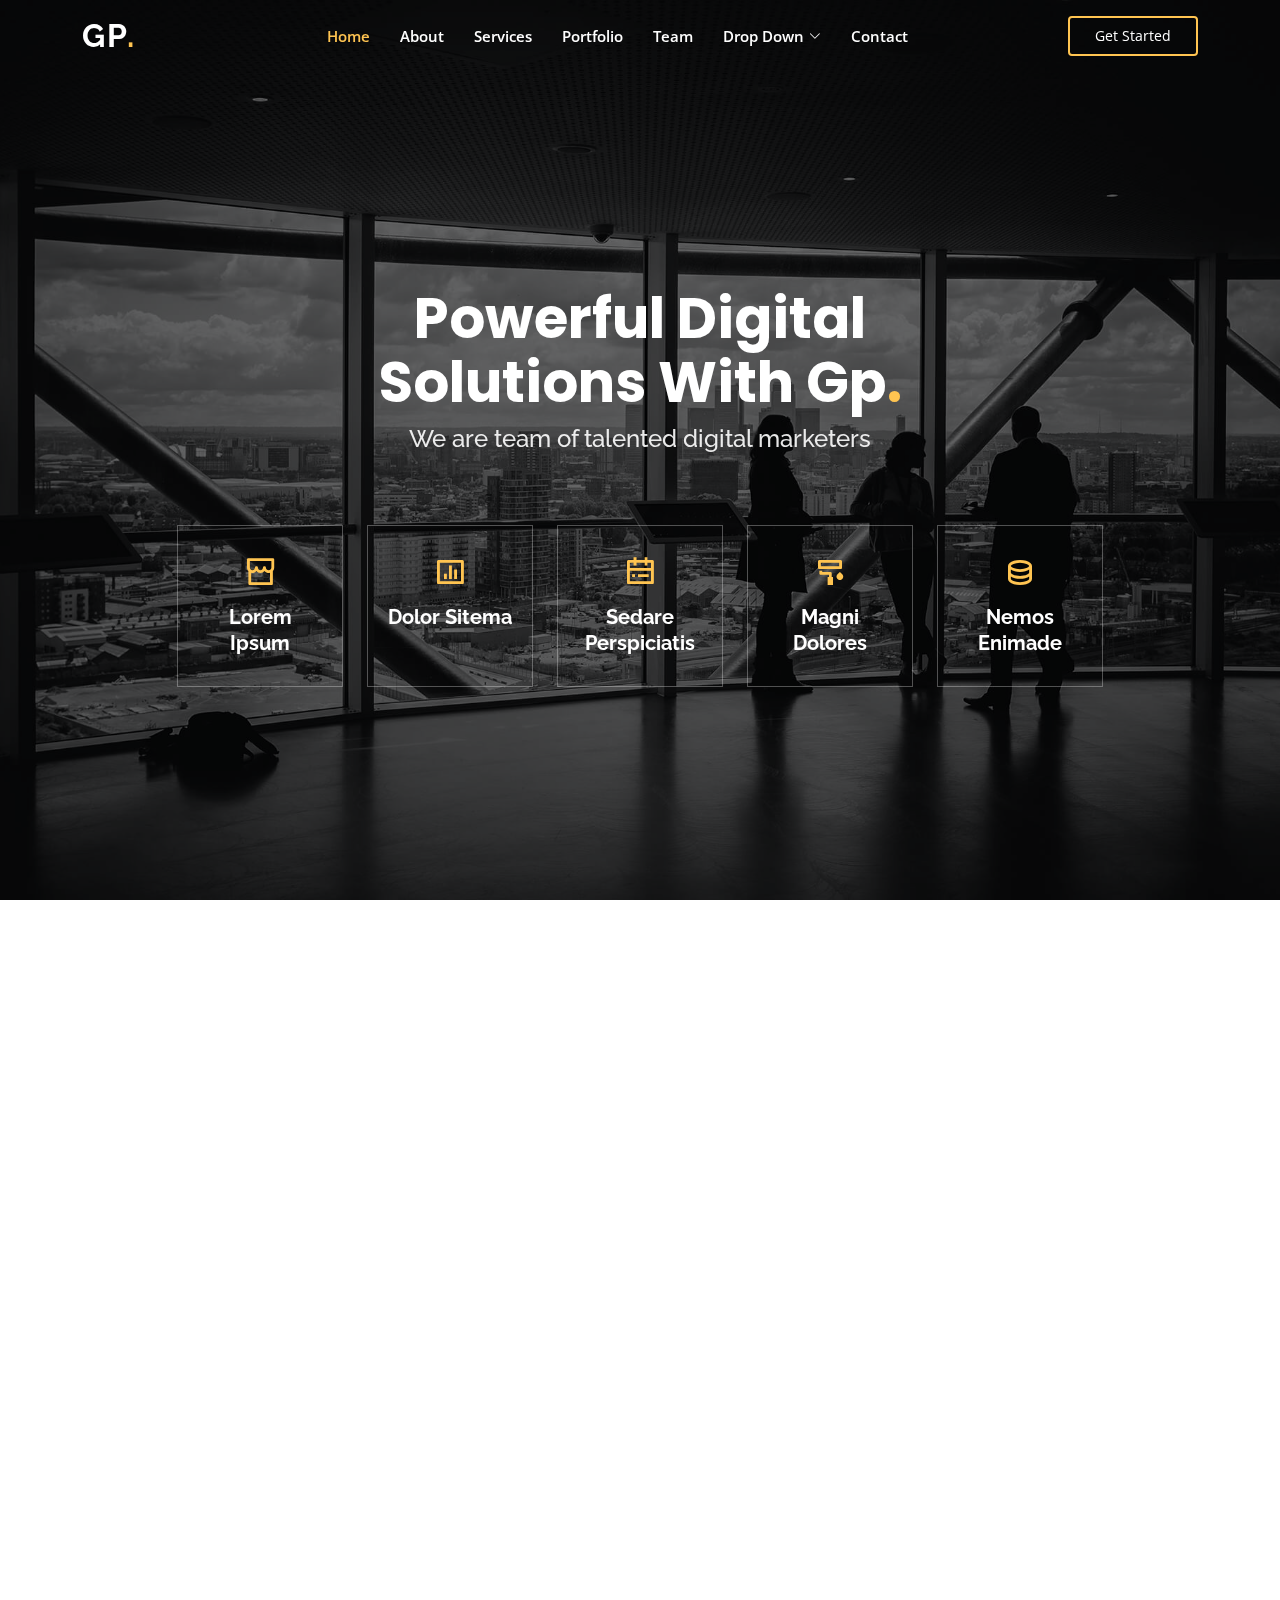
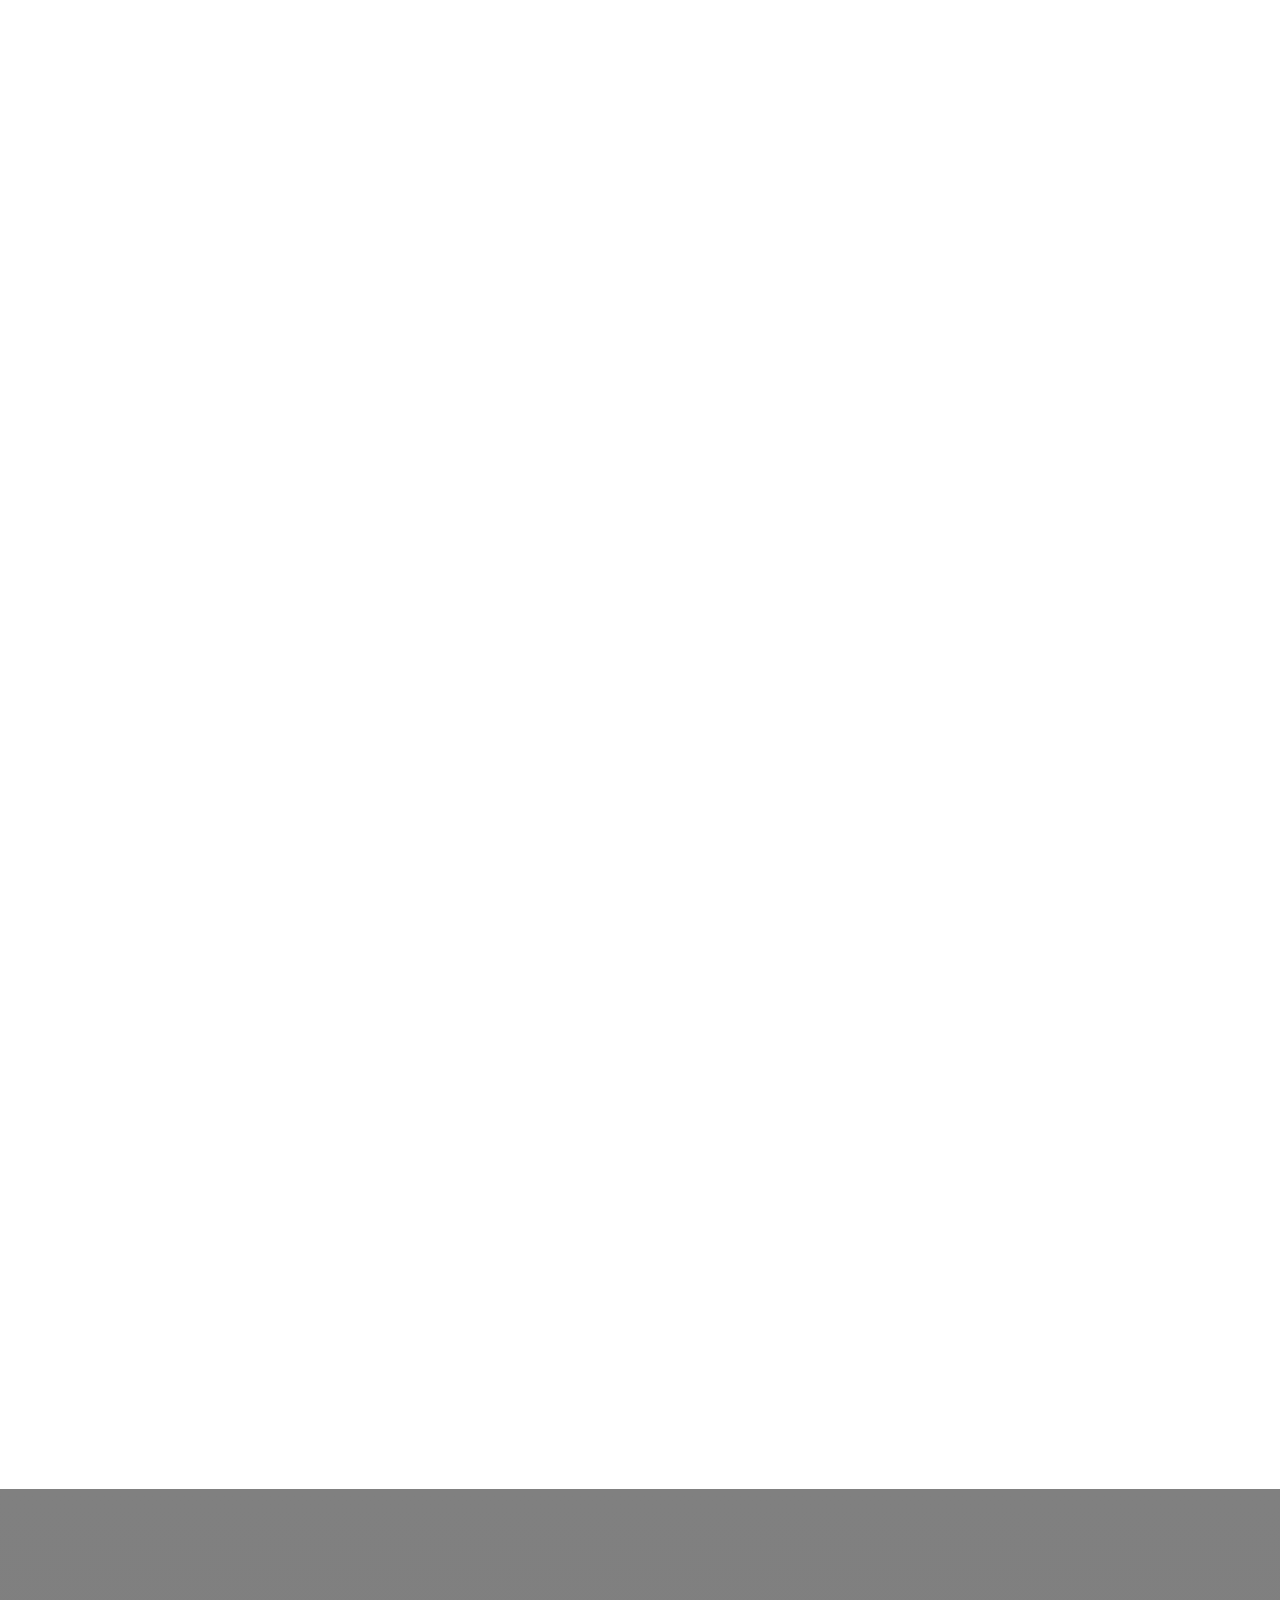
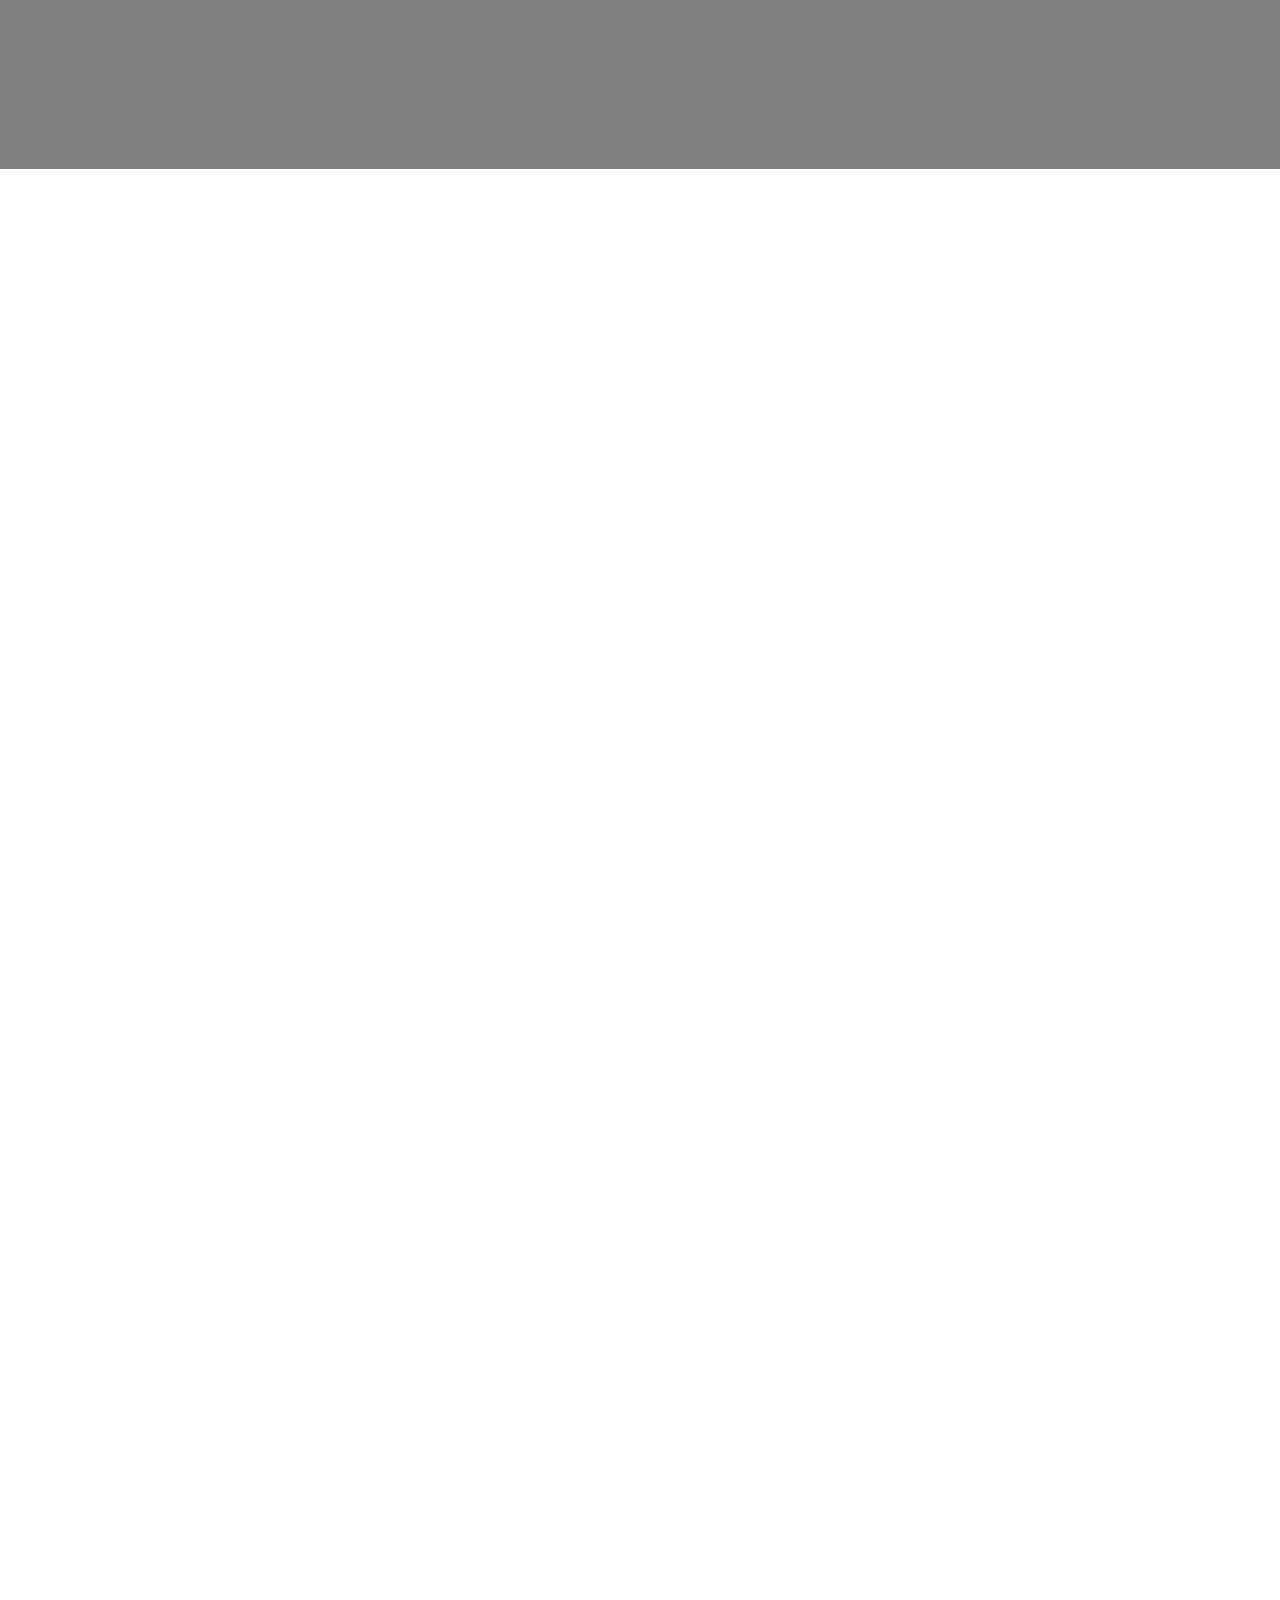
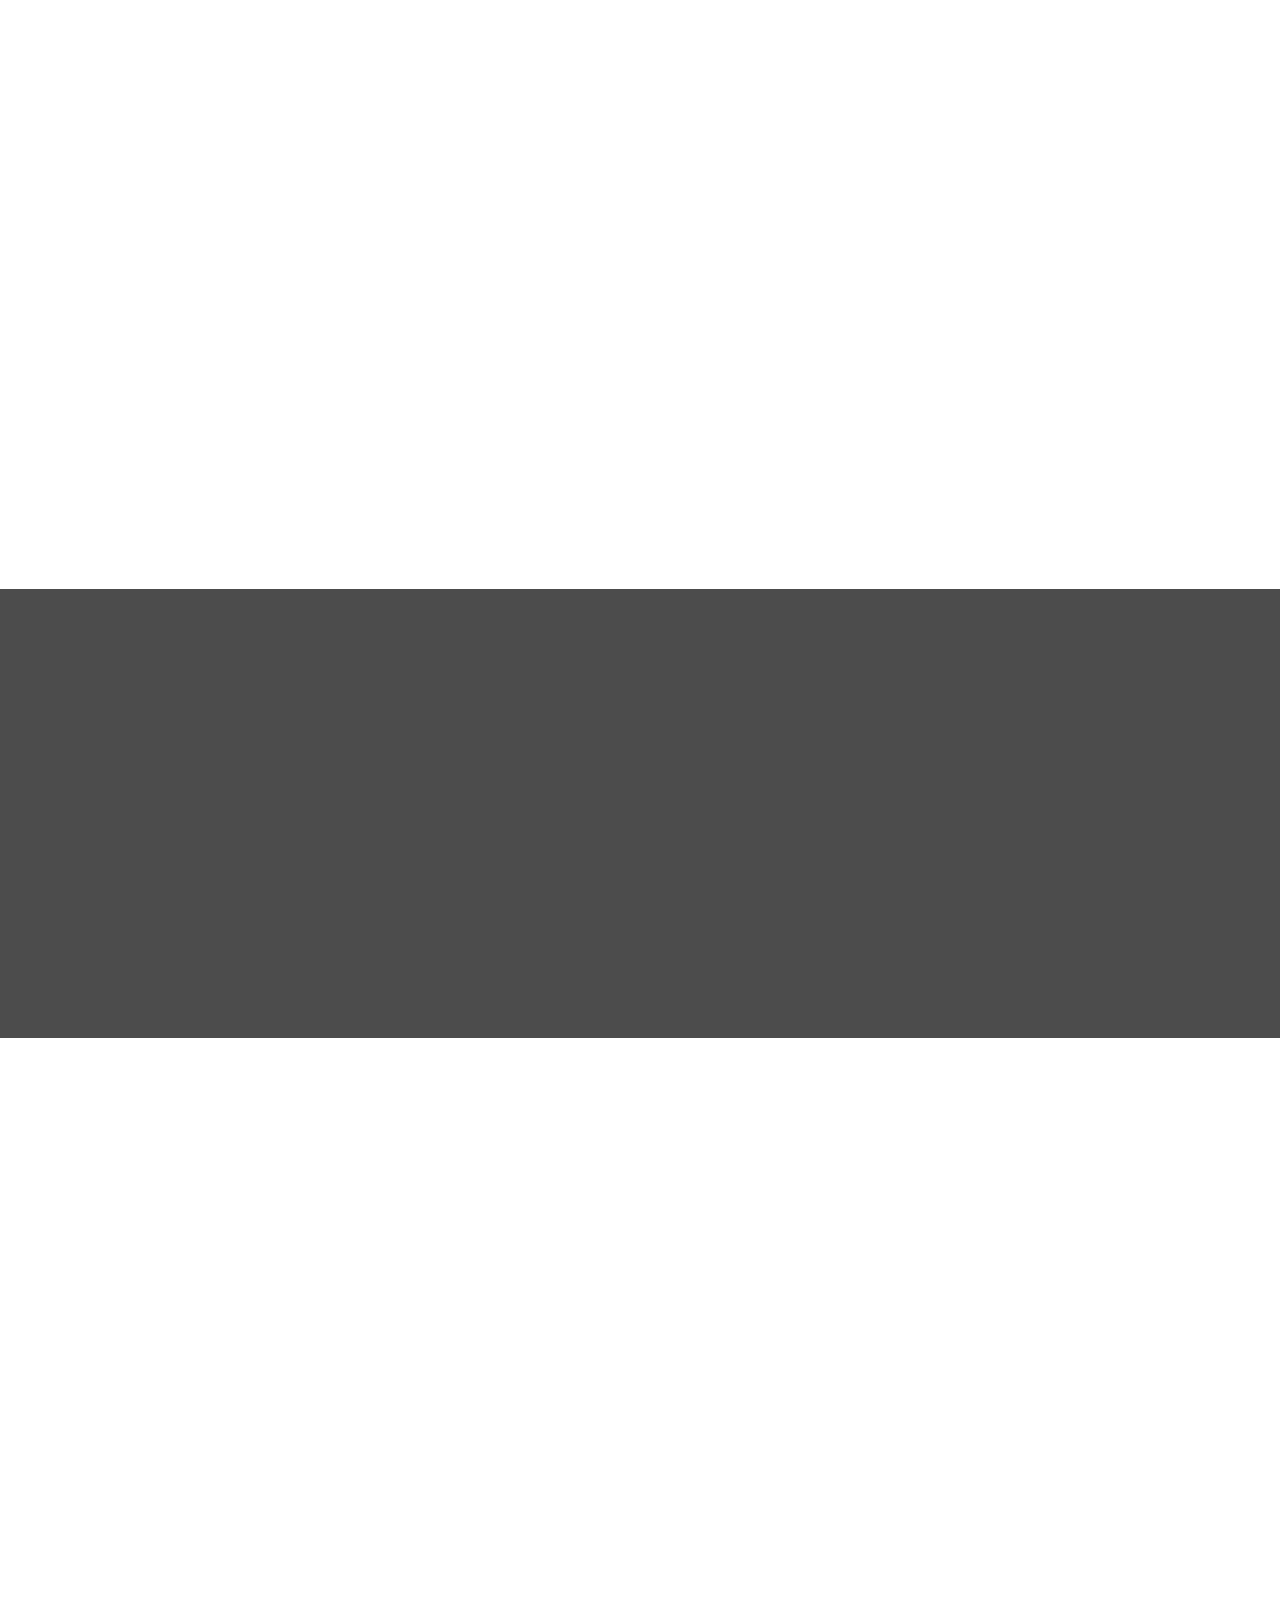
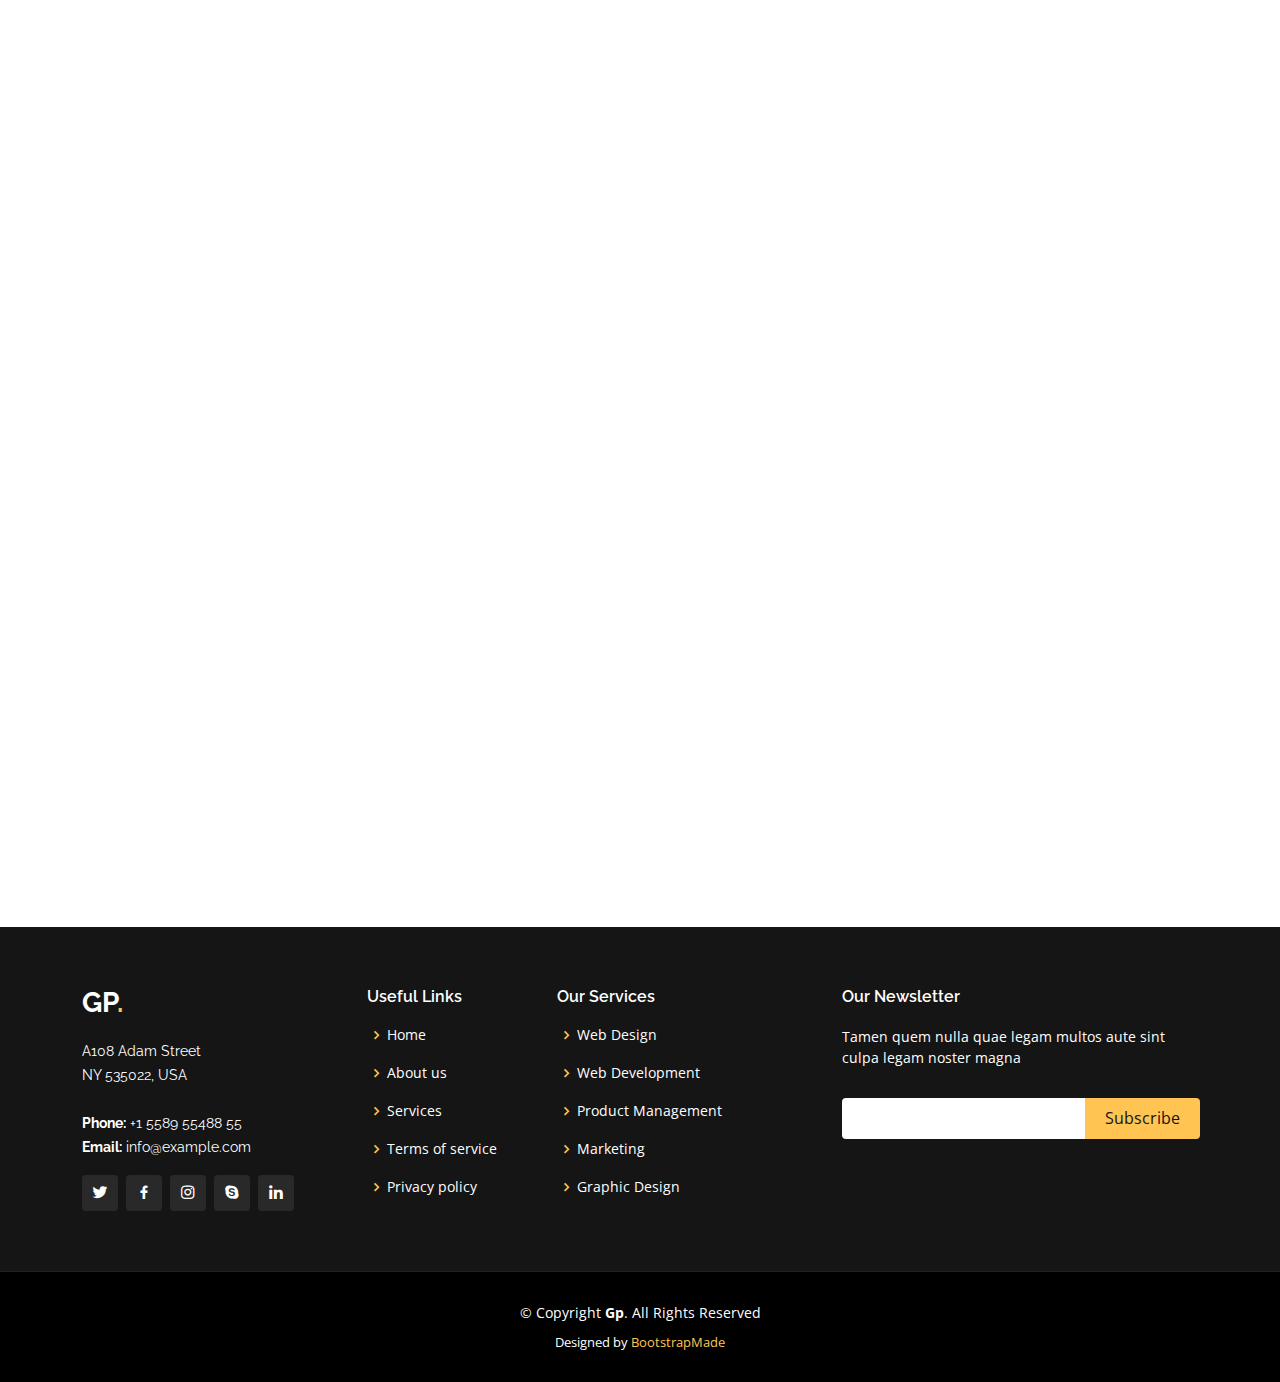
<file: safecircle_website/index.html>
<!DOCTYPE html>
<html lang="en">

<head>
  <meta charset="utf-8">
  <meta content="width=device-width, initial-scale=1.0" name="viewport">

  <title>Gp Bootstrap Template - Index</title>
  <meta content="" name="description">
  <meta content="" name="keywords">

  <!-- Favicons -->
  <link href="assets/img/favicon.png" rel="icon">
  <link href="assets/img/apple-touch-icon.png" rel="apple-touch-icon">

  <!-- Google Fonts -->
  <link href="https://fonts.googleapis.com/css?family=Open+Sans:300,300i,400,400i,600,600i,700,700i|Raleway:300,300i,400,400i,500,500i,600,600i,700,700i|Poppins:300,300i,400,400i,500,500i,600,600i,700,700i" rel="stylesheet">

  <!-- Vendor CSS Files -->
  <link href="assets/vendor/aos/aos.css" rel="stylesheet">
  <link href="assets/vendor/bootstrap/css/bootstrap.min.css" rel="stylesheet">
  <link href="assets/vendor/bootstrap-icons/bootstrap-icons.css" rel="stylesheet">
  <link href="assets/vendor/boxicons/css/boxicons.min.css" rel="stylesheet">
  <link href="assets/vendor/glightbox/css/glightbox.min.css" rel="stylesheet">
  <link href="assets/vendor/remixicon/remixicon.css" rel="stylesheet">
  <link href="assets/vendor/swiper/swiper-bundle.min.css" rel="stylesheet">

  <!-- Template Main CSS File -->
  <link href="assets/css/style.css" rel="stylesheet">

  <!-- =======================================================
  * Template Name: Gp
  * Updated: Mar 10 2023 with Bootstrap v5.2.3
  * Template URL: https://bootstrapmade.com/gp-free-multipurpose-html-bootstrap-template/
  * Author: BootstrapMade.com
  * License: https://bootstrapmade.com/license/
  ======================================================== -->
</head>

<body>

  <!-- ======= Header ======= -->
  <header id="header" class="fixed-top ">
    <div class="container d-flex align-items-center justify-content-lg-between">

      <h1 class="logo me-auto me-lg-0"><a href="index.html">Gp<span>.</span></a></h1>
      <!-- Uncomment below if you prefer to use an image logo -->
      <!-- <a href="index.html" class="logo me-auto me-lg-0"><img src="assets/img/logo.png" alt="" class="img-fluid"></a>-->

      <nav id="navbar" class="navbar order-last order-lg-0">
        <ul>
          <li><a class="nav-link scrollto active" href="#hero">Home</a></li>
          <li><a class="nav-link scrollto" href="#about">About</a></li>
          <li><a class="nav-link scrollto" href="#services">Services</a></li>
          <li><a class="nav-link scrollto " href="#portfolio">Portfolio</a></li>
          <li><a class="nav-link scrollto" href="#team">Team</a></li>
          <li class="dropdown"><a href="#"><span>Drop Down</span> <i class="bi bi-chevron-down"></i></a>
            <ul>
              <li><a href="#">Drop Down 1</a></li>
              <li class="dropdown"><a href="#"><span>Deep Drop Down</span> <i class="bi bi-chevron-right"></i></a>
                <ul>
                  <li><a href="#">Deep Drop Down 1</a></li>
                  <li><a href="#">Deep Drop Down 2</a></li>
                  <li><a href="#">Deep Drop Down 3</a></li>
                  <li><a href="#">Deep Drop Down 4</a></li>
                  <li><a href="#">Deep Drop Down 5</a></li>
                </ul>
              </li>
              <li><a href="#">Drop Down 2</a></li>
              <li><a href="#">Drop Down 3</a></li>
              <li><a href="#">Drop Down 4</a></li>
            </ul>
          </li>
          <li><a class="nav-link scrollto" href="#contact">Contact</a></li>
        </ul>
        <i class="bi bi-list mobile-nav-toggle"></i>
      </nav><!-- .navbar -->

      <a href="#about" class="get-started-btn scrollto">Get Started</a>

    </div>
  </header><!-- End Header -->

  <!-- ======= Hero Section ======= -->
  <section id="hero" class="d-flex align-items-center justify-content-center">
    <div class="container" data-aos="fade-up">

      <div class="row justify-content-center" data-aos="fade-up" data-aos-delay="150">
        <div class="col-xl-6 col-lg-8">
          <h1>Powerful Digital Solutions With Gp<span>.</span></h1>
          <h2>We are team of talented digital marketers</h2>
        </div>
      </div>

      <div class="row gy-4 mt-5 justify-content-center" data-aos="zoom-in" data-aos-delay="250">
        <div class="col-xl-2 col-md-4">
          <div class="icon-box">
            <i class="ri-store-line"></i>
            <h3><a href="">Lorem Ipsum</a></h3>
          </div>
        </div>
        <div class="col-xl-2 col-md-4">
          <div class="icon-box">
            <i class="ri-bar-chart-box-line"></i>
            <h3><a href="">Dolor Sitema</a></h3>
          </div>
        </div>
        <div class="col-xl-2 col-md-4">
          <div class="icon-box">
            <i class="ri-calendar-todo-line"></i>
            <h3><a href="">Sedare Perspiciatis</a></h3>
          </div>
        </div>
        <div class="col-xl-2 col-md-4">
          <div class="icon-box">
            <i class="ri-paint-brush-line"></i>
            <h3><a href="">Magni Dolores</a></h3>
          </div>
        </div>
        <div class="col-xl-2 col-md-4">
          <div class="icon-box">
            <i class="ri-database-2-line"></i>
            <h3><a href="">Nemos Enimade</a></h3>
          </div>
        </div>
      </div>

    </div>
  </section><!-- End Hero -->

  <main id="main">

    <!-- ======= About Section ======= -->
    <section id="about" class="about">
      <div class="container" data-aos="fade-up">

        <div class="row">
          <div class="col-lg-6 order-1 order-lg-2" data-aos="fade-left" data-aos-delay="100">
            <img src="assets/img/about.jpg" class="img-fluid" alt="">
          </div>
          <div class="col-lg-6 pt-4 pt-lg-0 order-2 order-lg-1 content" data-aos="fade-right" data-aos-delay="100">
            <h3>Voluptatem dignissimos provident quasi corporis voluptates sit assumenda.</h3>
            <p class="fst-italic">
              Lorem ipsum dolor sit amet, consectetur adipiscing elit, sed do eiusmod tempor incididunt ut labore et dolore
              magna aliqua.
            </p>
            <ul>
              <li><i class="ri-check-double-line"></i> Ullamco laboris nisi ut aliquip ex ea commodo consequat.</li>
              <li><i class="ri-check-double-line"></i> Duis aute irure dolor in reprehenderit in voluptate velit.</li>
              <li><i class="ri-check-double-line"></i> Ullamco laboris nisi ut aliquip ex ea commodo consequat. Duis aute irure dolor in reprehenderit in voluptate trideta storacalaperda mastiro dolore eu fugiat nulla pariatur.</li>
            </ul>
            <p>
              Ullamco laboris nisi ut aliquip ex ea commodo consequat. Duis aute irure dolor in reprehenderit in voluptate
              velit esse cillum dolore eu fugiat nulla pariatur. Excepteur sint occaecat cupidatat non proident
            </p>
          </div>
        </div>

      </div>
    </section><!-- End About Section -->

    <!-- ======= Clients Section ======= -->
    <section id="clients" class="clients">
      <div class="container" data-aos="zoom-in">

        <div class="clients-slider swiper">
          <div class="swiper-wrapper align-items-center">
            <div class="swiper-slide"><img src="assets/img/clients/client-1.png" class="img-fluid" alt=""></div>
            <div class="swiper-slide"><img src="assets/img/clients/client-2.png" class="img-fluid" alt=""></div>
            <div class="swiper-slide"><img src="assets/img/clients/client-3.png" class="img-fluid" alt=""></div>
            <div class="swiper-slide"><img src="assets/img/clients/client-4.png" class="img-fluid" alt=""></div>
            <div class="swiper-slide"><img src="assets/img/clients/client-5.png" class="img-fluid" alt=""></div>
            <div class="swiper-slide"><img src="assets/img/clients/client-6.png" class="img-fluid" alt=""></div>
            <div class="swiper-slide"><img src="assets/img/clients/client-7.png" class="img-fluid" alt=""></div>
            <div class="swiper-slide"><img src="assets/img/clients/client-8.png" class="img-fluid" alt=""></div>
          </div>
          <div class="swiper-pagination"></div>
        </div>

      </div>
    </section><!-- End Clients Section -->

    <!-- ======= Features Section ======= -->
    <section id="features" class="features">
      <div class="container" data-aos="fade-up">

        <div class="row">
          <div class="image col-lg-6" style='background-image: url("assets/img/features.jpg");' data-aos="fade-right"></div>
          <div class="col-lg-6" data-aos="fade-left" data-aos-delay="100">
            <div class="icon-box mt-5 mt-lg-0" data-aos="zoom-in" data-aos-delay="150">
              <i class="bx bx-receipt"></i>
              <h4>Est labore ad</h4>
              <p>Consequuntur sunt aut quasi enim aliquam quae harum pariatur laboris nisi ut aliquip</p>
            </div>
            <div class="icon-box mt-5" data-aos="zoom-in" data-aos-delay="150">
              <i class="bx bx-cube-alt"></i>
              <h4>Harum esse qui</h4>
              <p>Excepteur sint occaecat cupidatat non proident, sunt in culpa qui officia deserunt</p>
            </div>
            <div class="icon-box mt-5" data-aos="zoom-in" data-aos-delay="150">
              <i class="bx bx-images"></i>
              <h4>Aut occaecati</h4>
              <p>Aut suscipit aut cum nemo deleniti aut omnis. Doloribus ut maiores omnis facere</p>
            </div>
            <div class="icon-box mt-5" data-aos="zoom-in" data-aos-delay="150">
              <i class="bx bx-shield"></i>
              <h4>Beatae veritatis</h4>
              <p>Expedita veritatis consequuntur nihil tempore laudantium vitae denat pacta</p>
            </div>
          </div>
        </div>

      </div>
    </section><!-- End Features Section -->

    <!-- ======= Services Section ======= -->
    <section id="services" class="services">
      <div class="container" data-aos="fade-up">

        <div class="section-title">
          <h2>Services</h2>
          <p>Check our Services</p>
        </div>

        <div class="row">
          <div class="col-lg-4 col-md-6 d-flex align-items-stretch" data-aos="zoom-in" data-aos-delay="100">
            <div class="icon-box">
              <div class="icon"><i class="bx bxl-dribbble"></i></div>
              <h4><a href="">Lorem Ipsum</a></h4>
              <p>Voluptatum deleniti atque corrupti quos dolores et quas molestias excepturi</p>
            </div>
          </div>

          <div class="col-lg-4 col-md-6 d-flex align-items-stretch mt-4 mt-md-0" data-aos="zoom-in" data-aos-delay="200">
            <div class="icon-box">
              <div class="icon"><i class="bx bx-file"></i></div>
              <h4><a href="">Sed ut perspiciatis</a></h4>
              <p>Duis aute irure dolor in reprehenderit in voluptate velit esse cillum dolore</p>
            </div>
          </div>

          <div class="col-lg-4 col-md-6 d-flex align-items-stretch mt-4 mt-lg-0" data-aos="zoom-in" data-aos-delay="300">
            <div class="icon-box">
              <div class="icon"><i class="bx bx-tachometer"></i></div>
              <h4><a href="">Magni Dolores</a></h4>
              <p>Excepteur sint occaecat cupidatat non proident, sunt in culpa qui officia</p>
            </div>
          </div>

          <div class="col-lg-4 col-md-6 d-flex align-items-stretch mt-4" data-aos="zoom-in" data-aos-delay="100">
            <div class="icon-box">
              <div class="icon"><i class="bx bx-world"></i></div>
              <h4><a href="">Nemo Enim</a></h4>
              <p>At vero eos et accusamus et iusto odio dignissimos ducimus qui blanditiis</p>
            </div>
          </div>

          <div class="col-lg-4 col-md-6 d-flex align-items-stretch mt-4" data-aos="zoom-in" data-aos-delay="200">
            <div class="icon-box">
              <div class="icon"><i class="bx bx-slideshow"></i></div>
              <h4><a href="">Dele cardo</a></h4>
              <p>Quis consequatur saepe eligendi voluptatem consequatur dolor consequuntur</p>
            </div>
          </div>

          <div class="col-lg-4 col-md-6 d-flex align-items-stretch mt-4" data-aos="zoom-in" data-aos-delay="300">
            <div class="icon-box">
              <div class="icon"><i class="bx bx-arch"></i></div>
              <h4><a href="">Divera don</a></h4>
              <p>Modi nostrum vel laborum. Porro fugit error sit minus sapiente sit aspernatur</p>
            </div>
          </div>

        </div>

      </div>
    </section><!-- End Services Section -->

    <!-- ======= Cta Section ======= -->
    <section id="cta" class="cta">
      <div class="container" data-aos="zoom-in">

        <div class="text-center">
          <h3>Call To Action</h3>
          <p> Duis aute irure dolor in reprehenderit in voluptate velit esse cillum dolore eu fugiat nulla pariatur. Excepteur sint occaecat cupidatat non proident, sunt in culpa qui officia deserunt mollit anim id est laborum.</p>
          <a class="cta-btn" href="#">Call To Action</a>
        </div>

      </div>
    </section><!-- End Cta Section -->

    <!-- ======= Portfolio Section ======= -->
    <section id="portfolio" class="portfolio">
      <div class="container" data-aos="fade-up">

        <div class="section-title">
          <h2>Portfolio</h2>
          <p>Check our Portfolio</p>
        </div>

        <div class="row" data-aos="fade-up" data-aos-delay="100">
          <div class="col-lg-12 d-flex justify-content-center">
            <ul id="portfolio-flters">
              <li data-filter="*" class="filter-active">All</li>
              <li data-filter=".filter-app">App</li>
              <li data-filter=".filter-card">Card</li>
              <li data-filter=".filter-web">Web</li>
            </ul>
          </div>
        </div>

        <div class="row portfolio-container" data-aos="fade-up" data-aos-delay="200">

          <div class="col-lg-4 col-md-6 portfolio-item filter-app">
            <div class="portfolio-wrap">
              <img src="assets/img/portfolio/portfolio-1.jpg" class="img-fluid" alt="">
              <div class="portfolio-info">
                <h4>App 1</h4>
                <p>App</p>
                <div class="portfolio-links">
                  <a href="assets/img/portfolio/portfolio-1.jpg" data-gallery="portfolioGallery" class="portfolio-lightbox" title="App 1"><i class="bx bx-plus"></i></a>
                  <a href="portfolio-details.html" title="More Details"><i class="bx bx-link"></i></a>
                </div>
              </div>
            </div>
          </div>

          <div class="col-lg-4 col-md-6 portfolio-item filter-web">
            <div class="portfolio-wrap">
              <img src="assets/img/portfolio/portfolio-2.jpg" class="img-fluid" alt="">
              <div class="portfolio-info">
                <h4>Web 3</h4>
                <p>Web</p>
                <div class="portfolio-links">
                  <a href="assets/img/portfolio/portfolio-2.jpg" data-gallery="portfolioGallery" class="portfolio-lightbox" title="Web 3"><i class="bx bx-plus"></i></a>
                  <a href="portfolio-details.html" title="More Details"><i class="bx bx-link"></i></a>
                </div>
              </div>
            </div>
          </div>

          <div class="col-lg-4 col-md-6 portfolio-item filter-app">
            <div class="portfolio-wrap">
              <img src="assets/img/portfolio/portfolio-3.jpg" class="img-fluid" alt="">
              <div class="portfolio-info">
                <h4>App 2</h4>
                <p>App</p>
                <div class="portfolio-links">
                  <a href="assets/img/portfolio/portfolio-3.jpg" data-gallery="portfolioGallery" class="portfolio-lightbox" title="App 2"><i class="bx bx-plus"></i></a>
                  <a href="portfolio-details.html" title="More Details"><i class="bx bx-link"></i></a>
                </div>
              </div>
            </div>
          </div>

          <div class="col-lg-4 col-md-6 portfolio-item filter-card">
            <div class="portfolio-wrap">
              <img src="assets/img/portfolio/portfolio-4.jpg" class="img-fluid" alt="">
              <div class="portfolio-info">
                <h4>Card 2</h4>
                <p>Card</p>
                <div class="portfolio-links">
                  <a href="assets/img/portfolio/portfolio-4.jpg" data-gallery="portfolioGallery" class="portfolio-lightbox" title="Card 2"><i class="bx bx-plus"></i></a>
                  <a href="portfolio-details.html" title="More Details"><i class="bx bx-link"></i></a>
                </div>
              </div>
            </div>
          </div>

          <div class="col-lg-4 col-md-6 portfolio-item filter-web">
            <div class="portfolio-wrap">
              <img src="assets/img/portfolio/portfolio-5.jpg" class="img-fluid" alt="">
              <div class="portfolio-info">
                <h4>Web 2</h4>
                <p>Web</p>
                <div class="portfolio-links">
                  <a href="assets/img/portfolio/portfolio-5.jpg" data-gallery="portfolioGallery" class="portfolio-lightbox" title="Web 2"><i class="bx bx-plus"></i></a>
                  <a href="portfolio-details.html" title="More Details"><i class="bx bx-link"></i></a>
                </div>
              </div>
            </div>
          </div>

          <div class="col-lg-4 col-md-6 portfolio-item filter-app">
            <div class="portfolio-wrap">
              <img src="assets/img/portfolio/portfolio-6.jpg" class="img-fluid" alt="">
              <div class="portfolio-info">
                <h4>App 3</h4>
                <p>App</p>
                <div class="portfolio-links">
                  <a href="assets/img/portfolio/portfolio-6.jpg" data-gallery="portfolioGallery" class="portfolio-lightbox" title="App 3"><i class="bx bx-plus"></i></a>
                  <a href="portfolio-details.html" title="More Details"><i class="bx bx-link"></i></a>
                </div>
              </div>
            </div>
          </div>

          <div class="col-lg-4 col-md-6 portfolio-item filter-card">
            <div class="portfolio-wrap">
              <img src="assets/img/portfolio/portfolio-7.jpg" class="img-fluid" alt="">
              <div class="portfolio-info">
                <h4>Card 1</h4>
                <p>Card</p>
                <div class="portfolio-links">
                  <a href="assets/img/portfolio/portfolio-7.jpg" data-gallery="portfolioGallery" class="portfolio-lightbox" title="Card 1"><i class="bx bx-plus"></i></a>
                  <a href="portfolio-details.html" title="More Details"><i class="bx bx-link"></i></a>
                </div>
              </div>
            </div>
          </div>

          <div class="col-lg-4 col-md-6 portfolio-item filter-card">
            <div class="portfolio-wrap">
              <img src="assets/img/portfolio/portfolio-8.jpg" class="img-fluid" alt="">
              <div class="portfolio-info">
                <h4>Card 3</h4>
                <p>Card</p>
                <div class="portfolio-links">
                  <a href="assets/img/portfolio/portfolio-8.jpg" data-gallery="portfolioGallery" class="portfolio-lightbox" title="Card 3"><i class="bx bx-plus"></i></a>
                  <a href="portfolio-details.html" title="More Details"><i class="bx bx-link"></i></a>
                </div>
              </div>
            </div>
          </div>

          <div class="col-lg-4 col-md-6 portfolio-item filter-web">
            <div class="portfolio-wrap">
              <img src="assets/img/portfolio/portfolio-9.jpg" class="img-fluid" alt="">
              <div class="portfolio-info">
                <h4>Web 3</h4>
                <p>Web</p>
                <div class="portfolio-links">
                  <a href="assets/img/portfolio/portfolio-9.jpg" data-gallery="portfolioGallery" class="portfolio-lightbox" title="Web 3"><i class="bx bx-plus"></i></a>
                  <a href="portfolio-details.html" title="More Details"><i class="bx bx-link"></i></a>
                </div>
              </div>
            </div>
          </div>

        </div>

      </div>
    </section><!-- End Portfolio Section -->

    <!-- ======= Counts Section ======= -->
    <section id="counts" class="counts">
      <div class="container" data-aos="fade-up">

        <div class="row no-gutters">
          <div class="image col-xl-5 d-flex align-items-stretch justify-content-center justify-content-lg-start" data-aos="fade-right" data-aos-delay="100"></div>
          <div class="col-xl-7 ps-0 ps-lg-5 pe-lg-1 d-flex align-items-stretch" data-aos="fade-left" data-aos-delay="100">
            <div class="content d-flex flex-column justify-content-center">
              <h3>Voluptatem dignissimos provident quasi</h3>
              <p>
                Lorem ipsum dolor sit amet, consectetur adipiscing elit, sed do eiusmod tempor incididunt ut labore et dolore magna aliqua. Duis aute irure dolor in reprehenderit
              </p>
              <div class="row">
                <div class="col-md-6 d-md-flex align-items-md-stretch">
                  <div class="count-box">
                    <i class="bi bi-emoji-smile"></i>
                    <span data-purecounter-start="0" data-purecounter-end="65" data-purecounter-duration="2" class="purecounter"></span>
                    <p><strong>Happy Clients</strong> consequuntur voluptas nostrum aliquid ipsam architecto ut.</p>
                  </div>
                </div>

                <div class="col-md-6 d-md-flex align-items-md-stretch">
                  <div class="count-box">
                    <i class="bi bi-journal-richtext"></i>
                    <span data-purecounter-start="0" data-purecounter-end="85" data-purecounter-duration="2" class="purecounter"></span>
                    <p><strong>Projects</strong> adipisci atque cum quia aspernatur totam laudantium et quia dere tan</p>
                  </div>
                </div>

                <div class="col-md-6 d-md-flex align-items-md-stretch">
                  <div class="count-box">
                    <i class="bi bi-clock"></i>
                    <span data-purecounter-start="0" data-purecounter-end="35" data-purecounter-duration="4" class="purecounter"></span>
                    <p><strong>Years of experience</strong> aut commodi quaerat modi aliquam nam ducimus aut voluptate non vel</p>
                  </div>
                </div>

                <div class="col-md-6 d-md-flex align-items-md-stretch">
                  <div class="count-box">
                    <i class="bi bi-award"></i>
                    <span data-purecounter-start="0" data-purecounter-end="20" data-purecounter-duration="4" class="purecounter"></span>
                    <p><strong>Awards</strong> rerum asperiores dolor alias quo reprehenderit eum et nemo pad der</p>
                  </div>
                </div>
              </div>
            </div><!-- End .content-->
          </div>
        </div>

      </div>
    </section><!-- End Counts Section -->

    <!-- ======= Testimonials Section ======= -->
    <section id="testimonials" class="testimonials">
      <div class="container" data-aos="zoom-in">

        <div class="testimonials-slider swiper" data-aos="fade-up" data-aos-delay="100">
          <div class="swiper-wrapper">

            <div class="swiper-slide">
              <div class="testimonial-item">
                <img src="assets/img/testimonials/testimonials-1.jpg" class="testimonial-img" alt="">
                <h3>Saul Goodman</h3>
                <h4>Ceo &amp; Founder</h4>
                <p>
                  <i class="bx bxs-quote-alt-left quote-icon-left"></i>
                  Proin iaculis purus consequat sem cure digni ssim donec porttitora entum suscipit rhoncus. Accusantium quam, ultricies eget id, aliquam eget nibh et. Maecen aliquam, risus at semper.
                  <i class="bx bxs-quote-alt-right quote-icon-right"></i>
                </p>
              </div>
            </div><!-- End testimonial item -->

            <div class="swiper-slide">
              <div class="testimonial-item">
                <img src="assets/img/testimonials/testimonials-2.jpg" class="testimonial-img" alt="">
                <h3>Sara Wilsson</h3>
                <h4>Designer</h4>
                <p>
                  <i class="bx bxs-quote-alt-left quote-icon-left"></i>
                  Export tempor illum tamen malis malis eram quae irure esse labore quem cillum quid cillum eram malis quorum velit fore eram velit sunt aliqua noster fugiat irure amet legam anim culpa.
                  <i class="bx bxs-quote-alt-right quote-icon-right"></i>
                </p>
              </div>
            </div><!-- End testimonial item -->

            <div class="swiper-slide">
              <div class="testimonial-item">
                <img src="assets/img/testimonials/testimonials-3.jpg" class="testimonial-img" alt="">
                <h3>Jena Karlis</h3>
                <h4>Store Owner</h4>
                <p>
                  <i class="bx bxs-quote-alt-left quote-icon-left"></i>
                  Enim nisi quem export duis labore cillum quae magna enim sint quorum nulla quem veniam duis minim tempor labore quem eram duis noster aute amet eram fore quis sint minim.
                  <i class="bx bxs-quote-alt-right quote-icon-right"></i>
                </p>
              </div>
            </div><!-- End testimonial item -->

            <div class="swiper-slide">
              <div class="testimonial-item">
                <img src="assets/img/testimonials/testimonials-4.jpg" class="testimonial-img" alt="">
                <h3>Matt Brandon</h3>
                <h4>Freelancer</h4>
                <p>
                  <i class="bx bxs-quote-alt-left quote-icon-left"></i>
                  Fugiat enim eram quae cillum dolore dolor amet nulla culpa multos export minim fugiat minim velit minim dolor enim duis veniam ipsum anim magna sunt elit fore quem dolore labore illum veniam.
                  <i class="bx bxs-quote-alt-right quote-icon-right"></i>
                </p>
              </div>
            </div><!-- End testimonial item -->

            <div class="swiper-slide">
              <div class="testimonial-item">
                <img src="assets/img/testimonials/testimonials-5.jpg" class="testimonial-img" alt="">
                <h3>John Larson</h3>
                <h4>Entrepreneur</h4>
                <p>
                  <i class="bx bxs-quote-alt-left quote-icon-left"></i>
                  Quis quorum aliqua sint quem legam fore sunt eram irure aliqua veniam tempor noster veniam enim culpa labore duis sunt culpa nulla illum cillum fugiat legam esse veniam culpa fore nisi cillum quid.
                  <i class="bx bxs-quote-alt-right quote-icon-right"></i>
                </p>
              </div>
            </div><!-- End testimonial item -->
          </div>
          <div class="swiper-pagination"></div>
        </div>

      </div>
    </section><!-- End Testimonials Section -->

    <!-- ======= Team Section ======= -->
    <section id="team" class="team">
      <div class="container" data-aos="fade-up">

        <div class="section-title">
          <h2>Team</h2>
          <p>Check our Team</p>
        </div>

        <div class="row">

          <div class="col-lg-3 col-md-6 d-flex align-items-stretch">
            <div class="member" data-aos="fade-up" data-aos-delay="100">
              <div class="member-img">
                <img src="assets/img/team/team-1.jpg" class="img-fluid" alt="">
                <div class="social">
                  <a href=""><i class="bi bi-twitter"></i></a>
                  <a href=""><i class="bi bi-facebook"></i></a>
                  <a href=""><i class="bi bi-instagram"></i></a>
                  <a href=""><i class="bi bi-linkedin"></i></a>
                </div>
              </div>
              <div class="member-info">
                <h4>Walter White</h4>
                <span>Chief Executive Officer</span>
              </div>
            </div>
          </div>

          <div class="col-lg-3 col-md-6 d-flex align-items-stretch">
            <div class="member" data-aos="fade-up" data-aos-delay="200">
              <div class="member-img">
                <img src="assets/img/team/team-2.jpg" class="img-fluid" alt="">
                <div class="social">
                  <a href=""><i class="bi bi-twitter"></i></a>
                  <a href=""><i class="bi bi-facebook"></i></a>
                  <a href=""><i class="bi bi-instagram"></i></a>
                  <a href=""><i class="bi bi-linkedin"></i></a>
                </div>
              </div>
              <div class="member-info">
                <h4>Sarah Jhonson</h4>
                <span>Product Manager</span>
              </div>
            </div>
          </div>

          <div class="col-lg-3 col-md-6 d-flex align-items-stretch">
            <div class="member" data-aos="fade-up" data-aos-delay="300">
              <div class="member-img">
                <img src="assets/img/team/team-3.jpg" class="img-fluid" alt="">
                <div class="social">
                  <a href=""><i class="bi bi-twitter"></i></a>
                  <a href=""><i class="bi bi-facebook"></i></a>
                  <a href=""><i class="bi bi-instagram"></i></a>
                  <a href=""><i class="bi bi-linkedin"></i></a>
                </div>
              </div>
              <div class="member-info">
                <h4>William Anderson</h4>
                <span>CTO</span>
              </div>
            </div>
          </div>

          <div class="col-lg-3 col-md-6 d-flex align-items-stretch">
            <div class="member" data-aos="fade-up" data-aos-delay="400">
              <div class="member-img">
                <img src="assets/img/team/team-4.jpg" class="img-fluid" alt="">
                <div class="social">
                  <a href=""><i class="bi bi-twitter"></i></a>
                  <a href=""><i class="bi bi-facebook"></i></a>
                  <a href=""><i class="bi bi-instagram"></i></a>
                  <a href=""><i class="bi bi-linkedin"></i></a>
                </div>
              </div>
              <div class="member-info">
                <h4>Amanda Jepson</h4>
                <span>Accountant</span>
              </div>
            </div>
          </div>

        </div>

      </div>
    </section><!-- End Team Section -->

    <!-- ======= Contact Section ======= -->
    <section id="contact" class="contact">
      <div class="container" data-aos="fade-up">

        <div class="section-title">
          <h2>Contact</h2>
          <p>Contact Us</p>
        </div>

        <div>
          <iframe style="border:0; width: 100%; height: 270px;" src="https://www.google.com/maps/embed?pb=!1m14!1m8!1m3!1d12097.433213460943!2d-74.0062269!3d40.7101282!3m2!1i1024!2i768!4f13.1!3m3!1m2!1s0x0%3A0xb89d1fe6bc499443!2sDowntown+Conference+Center!5e0!3m2!1smk!2sbg!4v1539943755621" frameborder="0" allowfullscreen></iframe>
        </div>

        <div class="row mt-5">

          <div class="col-lg-4">
            <div class="info">
              <div class="address">
                <i class="bi bi-geo-alt"></i>
                <h4>Location:</h4>
                <p>A108 Adam Street, New York, NY 535022</p>
              </div>

              <div class="email">
                <i class="bi bi-envelope"></i>
                <h4>Email:</h4>
                <p>info@example.com</p>
              </div>

              <div class="phone">
                <i class="bi bi-phone"></i>
                <h4>Call:</h4>
                <p>+1 5589 55488 55s</p>
              </div>

            </div>

          </div>

          <div class="col-lg-8 mt-5 mt-lg-0">

            <form action="forms/contact.php" method="post" role="form" class="php-email-form">
              <div class="row">
                <div class="col-md-6 form-group">
                  <input type="text" name="name" class="form-control" id="name" placeholder="Your Name" required>
                </div>
                <div class="col-md-6 form-group mt-3 mt-md-0">
                  <input type="email" class="form-control" name="email" id="email" placeholder="Your Email" required>
                </div>
              </div>
              <div class="form-group mt-3">
                <input type="text" class="form-control" name="subject" id="subject" placeholder="Subject" required>
              </div>
              <div class="form-group mt-3">
                <textarea class="form-control" name="message" rows="5" placeholder="Message" required></textarea>
              </div>
              <div class="my-3">
                <div class="loading">Loading</div>
                <div class="error-message"></div>
                <div class="sent-message">Your message has been sent. Thank you!</div>
              </div>
              <div class="text-center"><button type="submit">Send Message</button></div>
            </form>

          </div>

        </div>

      </div>
    </section><!-- End Contact Section -->

  </main><!-- End #main -->

  <!-- ======= Footer ======= -->
  <footer id="footer">
    <div class="footer-top">
      <div class="container">
        <div class="row">

          <div class="col-lg-3 col-md-6">
            <div class="footer-info">
              <h3>Gp<span>.</span></h3>
              <p>
                A108 Adam Street <br>
                NY 535022, USA<br><br>
                <strong>Phone:</strong> +1 5589 55488 55<br>
                <strong>Email:</strong> info@example.com<br>
              </p>
              <div class="social-links mt-3">
                <a href="#" class="twitter"><i class="bx bxl-twitter"></i></a>
                <a href="#" class="facebook"><i class="bx bxl-facebook"></i></a>
                <a href="#" class="instagram"><i class="bx bxl-instagram"></i></a>
                <a href="#" class="google-plus"><i class="bx bxl-skype"></i></a>
                <a href="#" class="linkedin"><i class="bx bxl-linkedin"></i></a>
              </div>
            </div>
          </div>

          <div class="col-lg-2 col-md-6 footer-links">
            <h4>Useful Links</h4>
            <ul>
              <li><i class="bx bx-chevron-right"></i> <a href="#">Home</a></li>
              <li><i class="bx bx-chevron-right"></i> <a href="#">About us</a></li>
              <li><i class="bx bx-chevron-right"></i> <a href="#">Services</a></li>
              <li><i class="bx bx-chevron-right"></i> <a href="#">Terms of service</a></li>
              <li><i class="bx bx-chevron-right"></i> <a href="#">Privacy policy</a></li>
            </ul>
          </div>

          <div class="col-lg-3 col-md-6 footer-links">
            <h4>Our Services</h4>
            <ul>
              <li><i class="bx bx-chevron-right"></i> <a href="#">Web Design</a></li>
              <li><i class="bx bx-chevron-right"></i> <a href="#">Web Development</a></li>
              <li><i class="bx bx-chevron-right"></i> <a href="#">Product Management</a></li>
              <li><i class="bx bx-chevron-right"></i> <a href="#">Marketing</a></li>
              <li><i class="bx bx-chevron-right"></i> <a href="#">Graphic Design</a></li>
            </ul>
          </div>

          <div class="col-lg-4 col-md-6 footer-newsletter">
            <h4>Our Newsletter</h4>
            <p>Tamen quem nulla quae legam multos aute sint culpa legam noster magna</p>
            <form action="" method="post">
              <input type="email" name="email"><input type="submit" value="Subscribe">
            </form>

          </div>

        </div>
      </div>
    </div>

    <div class="container">
      <div class="copyright">
        &copy; Copyright <strong><span>Gp</span></strong>. All Rights Reserved
      </div>
      <div class="credits">
        <!-- All the links in the footer should remain intact. -->
        <!-- You can delete the links only if you purchased the pro version. -->
        <!-- Licensing information: https://bootstrapmade.com/license/ -->
        <!-- Purchase the pro version with working PHP/AJAX contact form: https://bootstrapmade.com/gp-free-multipurpose-html-bootstrap-template/ -->
        Designed by <a href="https://bootstrapmade.com/">BootstrapMade</a>
      </div>
    </div>
  </footer><!-- End Footer -->

  <div id="preloader"></div>
  <a href="#" class="back-to-top d-flex align-items-center justify-content-center"><i class="bi bi-arrow-up-short"></i></a>

  <!-- Vendor JS Files -->
  <script src="assets/vendor/purecounter/purecounter_vanilla.js"></script>
  <script src="assets/vendor/aos/aos.js"></script>
  <script src="assets/vendor/bootstrap/js/bootstrap.bundle.min.js"></script>
  <script src="assets/vendor/glightbox/js/glightbox.min.js"></script>
  <script src="assets/vendor/isotope-layout/isotope.pkgd.min.js"></script>
  <script src="assets/vendor/swiper/swiper-bundle.min.js"></script>
  <script src="assets/vendor/php-email-form/validate.js"></script>

  <!-- Template Main JS File -->
  <script src="assets/js/main.js"></script>

</body>

</html>
</file>
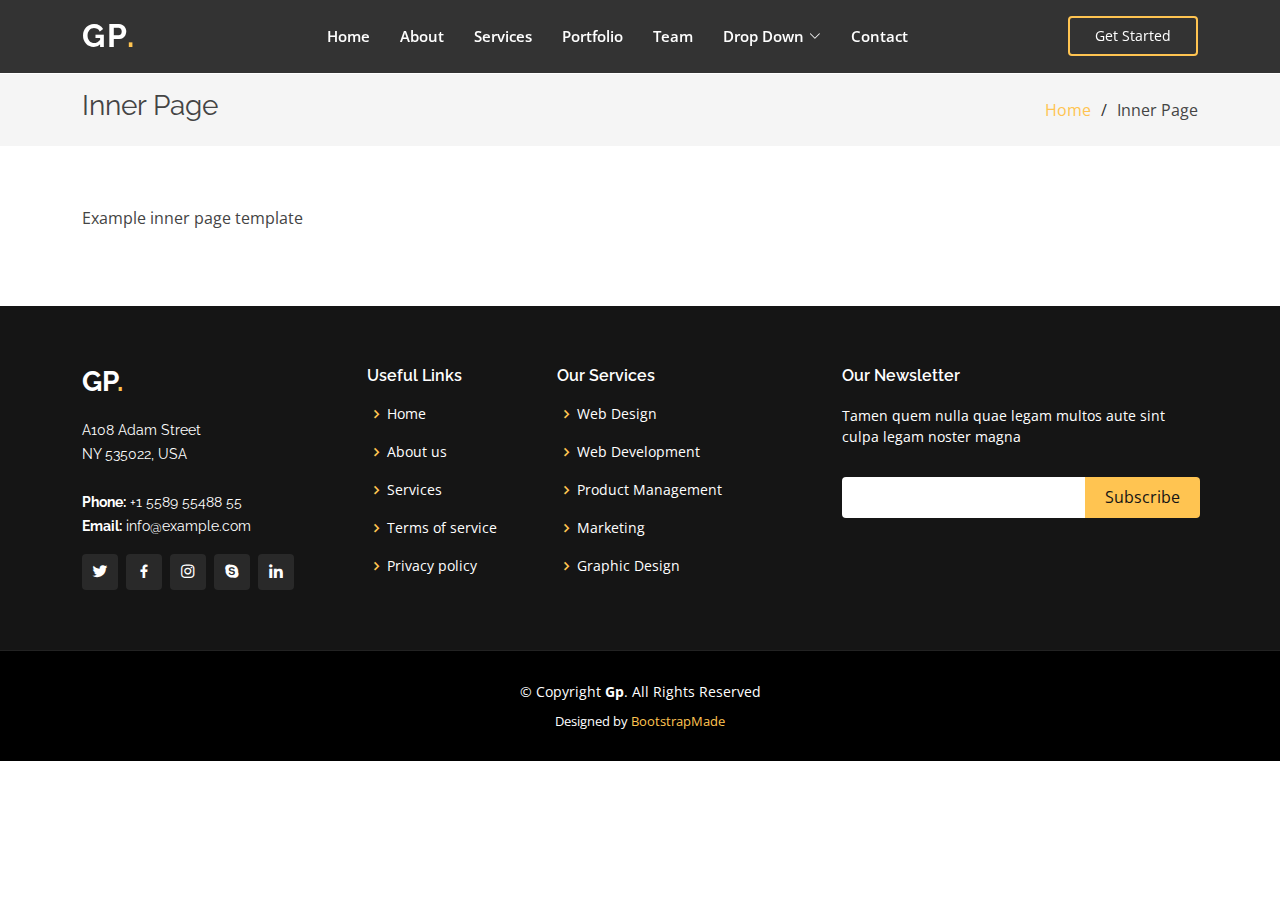
<file: inner-page.html>
<!DOCTYPE html>
<html lang="en">

<head>
  <meta charset="utf-8">
  <meta content="width=device-width, initial-scale=1.0" name="viewport">

  <title>Inner Page - Gp Bootstrap Template</title>
  <meta content="" name="description">
  <meta content="" name="keywords">

  <!-- Favicons -->
  <link href="assets/img/favicon.png" rel="icon">
  <link href="assets/img/apple-touch-icon.png" rel="apple-touch-icon">

  <!-- Google Fonts -->
  <link href="https://fonts.googleapis.com/css?family=Open+Sans:300,300i,400,400i,600,600i,700,700i|Raleway:300,300i,400,400i,500,500i,600,600i,700,700i|Poppins:300,300i,400,400i,500,500i,600,600i,700,700i" rel="stylesheet">

  <!-- Vendor CSS Files -->
  <link href="assets/vendor/aos/aos.css" rel="stylesheet">
  <link href="assets/vendor/bootstrap/css/bootstrap.min.css" rel="stylesheet">
  <link href="assets/vendor/bootstrap-icons/bootstrap-icons.css" rel="stylesheet">
  <link href="assets/vendor/boxicons/css/boxicons.min.css" rel="stylesheet">
  <link href="assets/vendor/glightbox/css/glightbox.min.css" rel="stylesheet">
  <link href="assets/vendor/remixicon/remixicon.css" rel="stylesheet">
  <link href="assets/vendor/swiper/swiper-bundle.min.css" rel="stylesheet">

  <!-- Template Main CSS File -->
  <link href="assets/css/style.css" rel="stylesheet">

  <!-- =======================================================
  * Template Name: Gp
  * Updated: Mar 10 2023 with Bootstrap v5.2.3
  * Template URL: https://bootstrapmade.com/gp-free-multipurpose-html-bootstrap-template/
  * Author: BootstrapMade.com
  * License: https://bootstrapmade.com/license/
  ======================================================== -->
</head>

<body>

  <!-- ======= Header ======= -->
  <header id="header" class="fixed-top header-inner-pages">
    <div class="container d-flex align-items-center justify-content-lg-between">

      <h1 class="logo me-auto me-lg-0"><a href="index.html">Gp<span>.</span></a></h1>
      <!-- Uncomment below if you prefer to use an image logo -->
      <!-- <a href="index.html" class="logo me-auto me-lg-0"><img src="assets/img/logo.png" alt="" class="img-fluid"></a>-->

      <nav id="navbar" class="navbar order-last order-lg-0">
        <ul>
          <li><a class="nav-link scrollto " href="#hero">Home</a></li>
          <li><a class="nav-link scrollto" href="#about">About</a></li>
          <li><a class="nav-link scrollto" href="#services">Services</a></li>
          <li><a class="nav-link scrollto " href="#portfolio">Portfolio</a></li>
          <li><a class="nav-link scrollto" href="#team">Team</a></li>
          <li class="dropdown"><a href="#"><span>Drop Down</span> <i class="bi bi-chevron-down"></i></a>
            <ul>
              <li><a href="#">Drop Down 1</a></li>
              <li class="dropdown"><a href="#"><span>Deep Drop Down</span> <i class="bi bi-chevron-right"></i></a>
                <ul>
                  <li><a href="#">Deep Drop Down 1</a></li>
                  <li><a href="#">Deep Drop Down 2</a></li>
                  <li><a href="#">Deep Drop Down 3</a></li>
                  <li><a href="#">Deep Drop Down 4</a></li>
                  <li><a href="#">Deep Drop Down 5</a></li>
                </ul>
              </li>
              <li><a href="#">Drop Down 2</a></li>
              <li><a href="#">Drop Down 3</a></li>
              <li><a href="#">Drop Down 4</a></li>
            </ul>
          </li>
          <li><a class="nav-link scrollto" href="#contact">Contact</a></li>
        </ul>
        <i class="bi bi-list mobile-nav-toggle"></i>
      </nav><!-- .navbar -->

      <a href="#about" class="get-started-btn scrollto">Get Started</a>

    </div>
  </header><!-- End Header -->

  <main id="main">

    <!-- ======= Breadcrumbs ======= -->
    <section class="breadcrumbs">
      <div class="container">

        <div class="d-flex justify-content-between align-items-center">
          <h2>Inner Page</h2>
          <ol>
            <li><a href="index.html">Home</a></li>
            <li>Inner Page</li>
          </ol>
        </div>

      </div>
    </section><!-- End Breadcrumbs -->

    <section class="inner-page">
      <div class="container">
        <p>
          Example inner page template
        </p>
      </div>
    </section>

  </main><!-- End #main -->

  <!-- ======= Footer ======= -->
  <footer id="footer">
    <div class="footer-top">
      <div class="container">
        <div class="row">

          <div class="col-lg-3 col-md-6">
            <div class="footer-info">
              <h3>Gp<span>.</span></h3>
              <p>
                A108 Adam Street <br>
                NY 535022, USA<br><br>
                <strong>Phone:</strong> +1 5589 55488 55<br>
                <strong>Email:</strong> info@example.com<br>
              </p>
              <div class="social-links mt-3">
                <a href="#" class="twitter"><i class="bx bxl-twitter"></i></a>
                <a href="#" class="facebook"><i class="bx bxl-facebook"></i></a>
                <a href="#" class="instagram"><i class="bx bxl-instagram"></i></a>
                <a href="#" class="google-plus"><i class="bx bxl-skype"></i></a>
                <a href="#" class="linkedin"><i class="bx bxl-linkedin"></i></a>
              </div>
            </div>
          </div>

          <div class="col-lg-2 col-md-6 footer-links">
            <h4>Useful Links</h4>
            <ul>
              <li><i class="bx bx-chevron-right"></i> <a href="#">Home</a></li>
              <li><i class="bx bx-chevron-right"></i> <a href="#">About us</a></li>
              <li><i class="bx bx-chevron-right"></i> <a href="#">Services</a></li>
              <li><i class="bx bx-chevron-right"></i> <a href="#">Terms of service</a></li>
              <li><i class="bx bx-chevron-right"></i> <a href="#">Privacy policy</a></li>
            </ul>
          </div>

          <div class="col-lg-3 col-md-6 footer-links">
            <h4>Our Services</h4>
            <ul>
              <li><i class="bx bx-chevron-right"></i> <a href="#">Web Design</a></li>
              <li><i class="bx bx-chevron-right"></i> <a href="#">Web Development</a></li>
              <li><i class="bx bx-chevron-right"></i> <a href="#">Product Management</a></li>
              <li><i class="bx bx-chevron-right"></i> <a href="#">Marketing</a></li>
              <li><i class="bx bx-chevron-right"></i> <a href="#">Graphic Design</a></li>
            </ul>
          </div>

          <div class="col-lg-4 col-md-6 footer-newsletter">
            <h4>Our Newsletter</h4>
            <p>Tamen quem nulla quae legam multos aute sint culpa legam noster magna</p>
            <form action="" method="post">
              <input type="email" name="email"><input type="submit" value="Subscribe">
            </form>

          </div>

        </div>
      </div>
    </div>

    <div class="container">
      <div class="copyright">
        &copy; Copyright <strong><span>Gp</span></strong>. All Rights Reserved
      </div>
      <div class="credits">
        <!-- All the links in the footer should remain intact. -->
        <!-- You can delete the links only if you purchased the pro version. -->
        <!-- Licensing information: https://bootstrapmade.com/license/ -->
        <!-- Purchase the pro version with working PHP/AJAX contact form: https://bootstrapmade.com/gp-free-multipurpose-html-bootstrap-template/ -->
        Designed by <a href="https://bootstrapmade.com/">BootstrapMade</a>
      </div>
    </div>
  </footer><!-- End Footer -->

  <div id="preloader"></div>
  <a href="#" class="back-to-top d-flex align-items-center justify-content-center"><i class="bi bi-arrow-up-short"></i></a>

  <!-- Vendor JS Files -->
  <script src="assets/vendor/purecounter/purecounter_vanilla.js"></script>
  <script src="assets/vendor/aos/aos.js"></script>
  <script src="assets/vendor/bootstrap/js/bootstrap.bundle.min.js"></script>
  <script src="assets/vendor/glightbox/js/glightbox.min.js"></script>
  <script src="assets/vendor/isotope-layout/isotope.pkgd.min.js"></script>
  <script src="assets/vendor/swiper/swiper-bundle.min.js"></script>
  <script src="assets/vendor/php-email-form/validate.js"></script>

  <!-- Template Main JS File -->
  <script src="assets/js/main.js"></script>

</body>

</html>
</file>
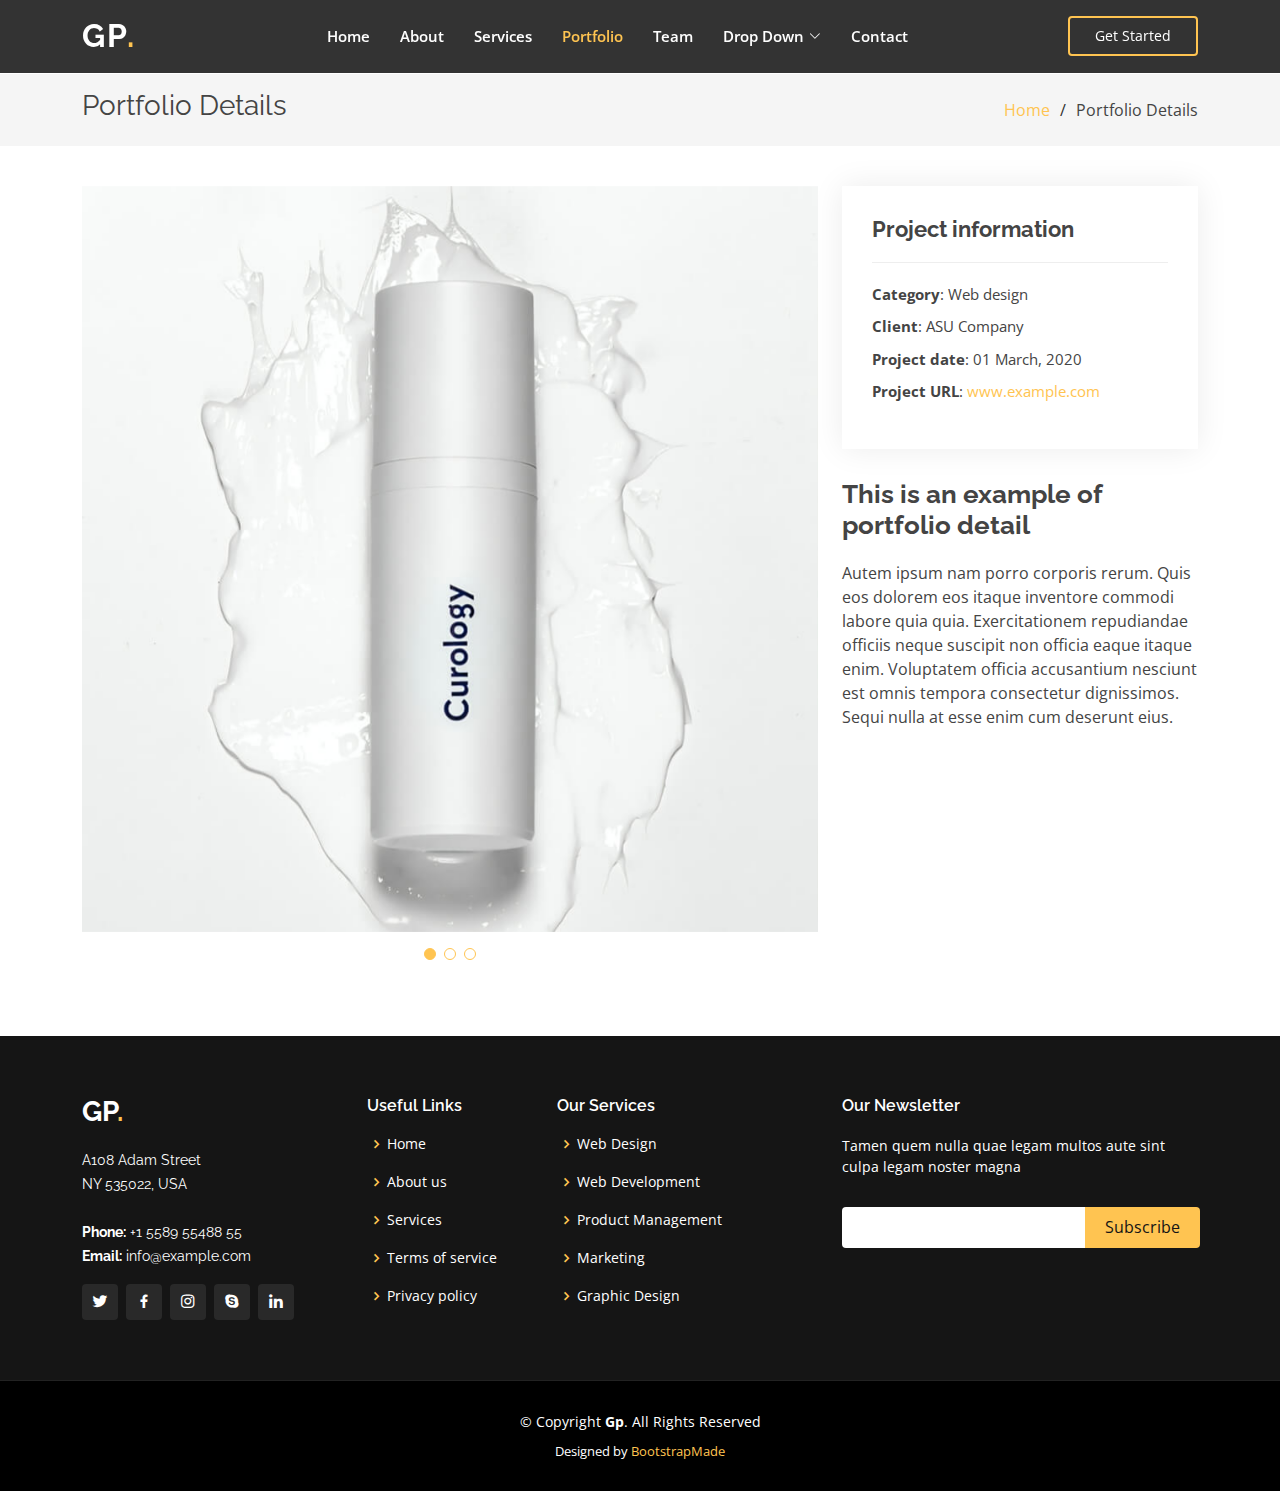
<file: portfolio-details.html>
<!DOCTYPE html>
<html lang="en">

<head>
  <meta charset="utf-8">
  <meta content="width=device-width, initial-scale=1.0" name="viewport">

  <title>Portfolio Details - Gp Bootstrap Template</title>
  <meta content="" name="description">
  <meta content="" name="keywords">

  <!-- Favicons -->
  <link href="assets/img/favicon.png" rel="icon">
  <link href="assets/img/apple-touch-icon.png" rel="apple-touch-icon">

  <!-- Google Fonts -->
  <link href="https://fonts.googleapis.com/css?family=Open+Sans:300,300i,400,400i,600,600i,700,700i|Raleway:300,300i,400,400i,500,500i,600,600i,700,700i|Poppins:300,300i,400,400i,500,500i,600,600i,700,700i" rel="stylesheet">

  <!-- Vendor CSS Files -->
  <link href="assets/vendor/aos/aos.css" rel="stylesheet">
  <link href="assets/vendor/bootstrap/css/bootstrap.min.css" rel="stylesheet">
  <link href="assets/vendor/bootstrap-icons/bootstrap-icons.css" rel="stylesheet">
  <link href="assets/vendor/boxicons/css/boxicons.min.css" rel="stylesheet">
  <link href="assets/vendor/glightbox/css/glightbox.min.css" rel="stylesheet">
  <link href="assets/vendor/remixicon/remixicon.css" rel="stylesheet">
  <link href="assets/vendor/swiper/swiper-bundle.min.css" rel="stylesheet">

  <!-- Template Main CSS File -->
  <link href="assets/css/style.css" rel="stylesheet">

  <!-- =======================================================
  * Template Name: Gp
  * Updated: Mar 10 2023 with Bootstrap v5.2.3
  * Template URL: https://bootstrapmade.com/gp-free-multipurpose-html-bootstrap-template/
  * Author: BootstrapMade.com
  * License: https://bootstrapmade.com/license/
  ======================================================== -->
</head>

<body>

  <!-- ======= Header ======= -->
  <header id="header" class="fixed-top header-inner-pages">
    <div class="container d-flex align-items-center justify-content-lg-between">

      <h1 class="logo me-auto me-lg-0"><a href="index.html">Gp<span>.</span></a></h1>
      <!-- Uncomment below if you prefer to use an image logo -->
      <!-- <a href="index.html" class="logo me-auto me-lg-0"><img src="assets/img/logo.png" alt="" class="img-fluid"></a>-->

      <nav id="navbar" class="navbar order-last order-lg-0">
        <ul>
          <li><a class="nav-link scrollto " href="#hero">Home</a></li>
          <li><a class="nav-link scrollto" href="#about">About</a></li>
          <li><a class="nav-link scrollto" href="#services">Services</a></li>
          <li><a class="nav-link scrollto active" href="#portfolio">Portfolio</a></li>
          <li><a class="nav-link scrollto" href="#team">Team</a></li>
          <li class="dropdown"><a href="#"><span>Drop Down</span> <i class="bi bi-chevron-down"></i></a>
            <ul>
              <li><a href="#">Drop Down 1</a></li>
              <li class="dropdown"><a href="#"><span>Deep Drop Down</span> <i class="bi bi-chevron-right"></i></a>
                <ul>
                  <li><a href="#">Deep Drop Down 1</a></li>
                  <li><a href="#">Deep Drop Down 2</a></li>
                  <li><a href="#">Deep Drop Down 3</a></li>
                  <li><a href="#">Deep Drop Down 4</a></li>
                  <li><a href="#">Deep Drop Down 5</a></li>
                </ul>
              </li>
              <li><a href="#">Drop Down 2</a></li>
              <li><a href="#">Drop Down 3</a></li>
              <li><a href="#">Drop Down 4</a></li>
            </ul>
          </li>
          <li><a class="nav-link scrollto" href="#contact">Contact</a></li>
        </ul>
        <i class="bi bi-list mobile-nav-toggle"></i>
      </nav><!-- .navbar -->

      <a href="#about" class="get-started-btn scrollto">Get Started</a>

    </div>
  </header><!-- End Header -->

  <main id="main">

    <!-- ======= Breadcrumbs ======= -->
    <section id="breadcrumbs" class="breadcrumbs">
      <div class="container">

        <div class="d-flex justify-content-between align-items-center">
          <h2>Portfolio Details</h2>
          <ol>
            <li><a href="index.html">Home</a></li>
            <li>Portfolio Details</li>
          </ol>
        </div>

      </div>
    </section><!-- End Breadcrumbs -->

    <!-- ======= Portfolio Details Section ======= -->
    <section id="portfolio-details" class="portfolio-details">
      <div class="container">

        <div class="row gy-4">

          <div class="col-lg-8">
            <div class="portfolio-details-slider swiper">
              <div class="swiper-wrapper align-items-center">

                <div class="swiper-slide">
                  <img src="assets/img/portfolio/portfolio-1.jpg" alt="">
                </div>

                <div class="swiper-slide">
                  <img src="assets/img/portfolio/portfolio-2.jpg" alt="">
                </div>

                <div class="swiper-slide">
                  <img src="assets/img/portfolio/portfolio-3.jpg" alt="">
                </div>

              </div>
              <div class="swiper-pagination"></div>
            </div>
          </div>

          <div class="col-lg-4">
            <div class="portfolio-info">
              <h3>Project information</h3>
              <ul>
                <li><strong>Category</strong>: Web design</li>
                <li><strong>Client</strong>: ASU Company</li>
                <li><strong>Project date</strong>: 01 March, 2020</li>
                <li><strong>Project URL</strong>: <a href="#">www.example.com</a></li>
              </ul>
            </div>
            <div class="portfolio-description">
              <h2>This is an example of portfolio detail</h2>
              <p>
                Autem ipsum nam porro corporis rerum. Quis eos dolorem eos itaque inventore commodi labore quia quia. Exercitationem repudiandae officiis neque suscipit non officia eaque itaque enim. Voluptatem officia accusantium nesciunt est omnis tempora consectetur dignissimos. Sequi nulla at esse enim cum deserunt eius.
              </p>
            </div>
          </div>

        </div>

      </div>
    </section><!-- End Portfolio Details Section -->

  </main><!-- End #main -->

  <!-- ======= Footer ======= -->
  <footer id="footer">
    <div class="footer-top">
      <div class="container">
        <div class="row">

          <div class="col-lg-3 col-md-6">
            <div class="footer-info">
              <h3>Gp<span>.</span></h3>
              <p>
                A108 Adam Street <br>
                NY 535022, USA<br><br>
                <strong>Phone:</strong> +1 5589 55488 55<br>
                <strong>Email:</strong> info@example.com<br>
              </p>
              <div class="social-links mt-3">
                <a href="#" class="twitter"><i class="bx bxl-twitter"></i></a>
                <a href="#" class="facebook"><i class="bx bxl-facebook"></i></a>
                <a href="#" class="instagram"><i class="bx bxl-instagram"></i></a>
                <a href="#" class="google-plus"><i class="bx bxl-skype"></i></a>
                <a href="#" class="linkedin"><i class="bx bxl-linkedin"></i></a>
              </div>
            </div>
          </div>

          <div class="col-lg-2 col-md-6 footer-links">
            <h4>Useful Links</h4>
            <ul>
              <li><i class="bx bx-chevron-right"></i> <a href="#">Home</a></li>
              <li><i class="bx bx-chevron-right"></i> <a href="#">About us</a></li>
              <li><i class="bx bx-chevron-right"></i> <a href="#">Services</a></li>
              <li><i class="bx bx-chevron-right"></i> <a href="#">Terms of service</a></li>
              <li><i class="bx bx-chevron-right"></i> <a href="#">Privacy policy</a></li>
            </ul>
          </div>

          <div class="col-lg-3 col-md-6 footer-links">
            <h4>Our Services</h4>
            <ul>
              <li><i class="bx bx-chevron-right"></i> <a href="#">Web Design</a></li>
              <li><i class="bx bx-chevron-right"></i> <a href="#">Web Development</a></li>
              <li><i class="bx bx-chevron-right"></i> <a href="#">Product Management</a></li>
              <li><i class="bx bx-chevron-right"></i> <a href="#">Marketing</a></li>
              <li><i class="bx bx-chevron-right"></i> <a href="#">Graphic Design</a></li>
            </ul>
          </div>

          <div class="col-lg-4 col-md-6 footer-newsletter">
            <h4>Our Newsletter</h4>
            <p>Tamen quem nulla quae legam multos aute sint culpa legam noster magna</p>
            <form action="" method="post">
              <input type="email" name="email"><input type="submit" value="Subscribe">
            </form>

          </div>

        </div>
      </div>
    </div>

    <div class="container">
      <div class="copyright">
        &copy; Copyright <strong><span>Gp</span></strong>. All Rights Reserved
      </div>
      <div class="credits">
        <!-- All the links in the footer should remain intact. -->
        <!-- You can delete the links only if you purchased the pro version. -->
        <!-- Licensing information: https://bootstrapmade.com/license/ -->
        <!-- Purchase the pro version with working PHP/AJAX contact form: https://bootstrapmade.com/gp-free-multipurpose-html-bootstrap-template/ -->
        Designed by <a href="https://bootstrapmade.com/">BootstrapMade</a>
      </div>
    </div>
  </footer><!-- End Footer -->

  <div id="preloader"></div>
  <a href="#" class="back-to-top d-flex align-items-center justify-content-center"><i class="bi bi-arrow-up-short"></i></a>

  <!-- Vendor JS Files -->
  <script src="assets/vendor/purecounter/purecounter_vanilla.js"></script>
  <script src="assets/vendor/aos/aos.js"></script>
  <script src="assets/vendor/bootstrap/js/bootstrap.bundle.min.js"></script>
  <script src="assets/vendor/glightbox/js/glightbox.min.js"></script>
  <script src="assets/vendor/isotope-layout/isotope.pkgd.min.js"></script>
  <script src="assets/vendor/swiper/swiper-bundle.min.js"></script>
  <script src="assets/vendor/php-email-form/validate.js"></script>

  <!-- Template Main JS File -->
  <script src="assets/js/main.js"></script>

</body>

</html>
</file>
<file: assets/css/style.css>
/**
* Template Name: Gp
* Updated: Mar 10 2023 with Bootstrap v5.2.3
* Template URL: https://bootstrapmade.com/gp-free-multipurpose-html-bootstrap-template/
* Author: BootstrapMade.com
* License: https://bootstrapmade.com/license/
*/

/*--------------------------------------------------------------
# General
--------------------------------------------------------------*/
body {
  font-family: "Open Sans", sans-serif;
  color: #444444;
}

a {
  color: #ffc451;
  text-decoration: none;
}

a:hover {
  color: #ffd584;
  text-decoration: none;
}

h1,
h2,
h3,
h4,
h5,
h6 {
  font-family: "Raleway", sans-serif;
}

/*--------------------------------------------------------------
# Back to top button
--------------------------------------------------------------*/
.back-to-top {
  position: fixed;
  visibility: hidden;
  opacity: 0;
  right: 15px;
  bottom: 15px;
  z-index: 996;
  background: #ffc451;
  width: 40px;
  height: 40px;
  border-radius: 4px;
  transition: all 0.4s;
}

.back-to-top i {
  font-size: 28px;
  color: #151515;
  line-height: 0;
}

.back-to-top:hover {
  background: #151515;
}

.back-to-top:hover i {
  color: #ffc451;
}

.back-to-top.active {
  visibility: visible;
  opacity: 1;
}

/*--------------------------------------------------------------
# Preloader
--------------------------------------------------------------*/
#preloader {
  position: fixed;
  top: 0;
  left: 0;
  right: 0;
  bottom: 0;
  z-index: 9999;
  overflow: hidden;
  background: #151515;
}

#preloader:before {
  content: "";
  position: fixed;
  top: calc(50% - 0px);
  left: calc(50% - 30px);
  border: 6px solid #ffc451;
  border-top-color: #151515;
  border-bottom-color: #151515;
  border-radius: 50%;
  width: 60px;
  height: 60px;
  animation: animate-preloader 1s linear infinite;
}

@keyframes animate-preloader {
  0% {
    transform: rotate(0deg);
  }

  100% {
    transform: rotate(360deg);
  }
}

/*--------------------------------------------------------------
# Disable aos animation delay on mobile devices
--------------------------------------------------------------*/
@media screen and (max-width: 768px) {
  [data-aos-delay] {
    transition-delay: 0 !important;
  }
}

/*--------------------------------------------------------------
# Header
--------------------------------------------------------------*/
#header {
  transition: all 0.5s;
  z-index: 997;
  padding: 15px 0;
}

#header.header-scrolled,
#header.header-inner-pages {
  background: rgba(0, 0, 0, 0.8);
}

#header .logo {
  font-size: 32px;
  margin: 0;
  padding: 0;
  line-height: 1;
  font-weight: 700;
  letter-spacing: 2px;
  text-transform: uppercase;
}

#header .logo a {
  color: #fff;
}

#header .logo a span {
  color: #ffc451;
}

#header .logo img {
  max-height: 40px;
}

/*--------------------------------------------------------------
#  Get Startet Button
--------------------------------------------------------------*/
.get-started-btn {
  color: #fff;
  border-radius: 4px;
  padding: 7px 25px 8px 25px;
  white-space: nowrap;
  transition: 0.3s;
  font-size: 14px;
  display: inline-block;
  border: 2px solid #ffc451;
}

.get-started-btn:hover {
  background: #ffbb38;
  color: #343a40;
}

@media (max-width: 992px) {
  .get-started-btn {
    padding: 7px 20px 8px 20px;
    margin-right: 15px;
  }
}

/*--------------------------------------------------------------
# Navigation Menu
--------------------------------------------------------------*/
/**
* Desktop Navigation 
*/
.navbar {
  padding: 0;
}

.navbar ul {
  margin: 0;
  padding: 0;
  display: flex;
  list-style: none;
  align-items: center;
}

.navbar li {
  position: relative;
}

.navbar a,
.navbar a:focus {
  display: flex;
  align-items: center;
  justify-content: space-between;
  padding: 10px 0 10px 30px;
  font-size: 15px;
  font-weight: 600;
  color: #fff;
  white-space: nowrap;
  transition: 0.3s;
}

.navbar a i,
.navbar a:focus i {
  font-size: 12px;
  line-height: 0;
  margin-left: 5px;
}

.navbar a:hover,
.navbar .active,
.navbar .active:focus,
.navbar li:hover>a {
  color: #ffc451;
}

.navbar .dropdown ul {
  display: block;
  position: absolute;
  left: 14px;
  top: calc(100% + 30px);
  margin: 0;
  padding: 10px 0;
  z-index: 99;
  opacity: 0;
  visibility: hidden;
  background: #fff;
  box-shadow: 0px 0px 30px rgba(127, 137, 161, 0.25);
  transition: 0.3s;
}

.navbar .dropdown ul li {
  min-width: 200px;
}

.navbar .dropdown ul a {
  padding: 10px 20px;
  font-size: 14px;
  text-transform: none;
  color: #151515;
  font-weight: 400;
}

.navbar .dropdown ul a i {
  font-size: 12px;
}

.navbar .dropdown ul a:hover,
.navbar .dropdown ul .active:hover,
.navbar .dropdown ul li:hover>a {
  background-color: #ffc451;
}

.navbar .dropdown:hover>ul {
  opacity: 1;
  top: 100%;
  visibility: visible;
}

.navbar .dropdown .dropdown ul {
  top: 0;
  left: calc(100% - 30px);
  visibility: hidden;
}

.navbar .dropdown .dropdown:hover>ul {
  opacity: 1;
  top: 0;
  left: 100%;
  visibility: visible;
}

@media (max-width: 1366px) {
  .navbar .dropdown .dropdown ul {
    left: -90%;
  }

  .navbar .dropdown .dropdown:hover>ul {
    left: -100%;
  }
}

/**
* Mobile Navigation 
*/
.mobile-nav-toggle {
  color: #fff;
  font-size: 28px;
  cursor: pointer;
  display: none;
  line-height: 0;
  transition: 0.5s;
}

@media (max-width: 991px) {
  .mobile-nav-toggle {
    display: block;
  }

  .navbar ul {
    display: none;
  }
}

.navbar-mobile {
  position: fixed;
  overflow: hidden;
  top: 0;
  right: 0;
  left: 0;
  bottom: 0;
  background: rgba(0, 0, 0, 0.9);
  transition: 0.3s;
  z-index: 999;
}

.navbar-mobile .mobile-nav-toggle {
  position: absolute;
  top: 15px;
  right: 15px;
}

.navbar-mobile ul {
  display: block;
  position: absolute;
  top: 55px;
  right: 15px;
  bottom: 15px;
  left: 15px;
  padding: 10px 0;
  background-color: #fff;
  overflow-y: auto;
  transition: 0.3s;
}

.navbar-mobile a,
.navbar-mobile a:focus {
  padding: 10px 20px;
  font-size: 15px;
  color: #151515;
}

.navbar-mobile a:hover,
.navbar-mobile .active,
.navbar-mobile li:hover>a {
  color: #151515;
  background-color: #ffc451;
}

.navbar-mobile .getstarted,
.navbar-mobile .getstarted:focus {
  margin: 15px;
}

.navbar-mobile .dropdown ul {
  position: static;
  display: none;
  margin: 10px 20px;
  padding: 10px 0;
  z-index: 99;
  opacity: 1;
  visibility: visible;
  background: #fff;
  box-shadow: 0px 0px 30px rgba(127, 137, 161, 0.25);
}

.navbar-mobile .dropdown ul li {
  min-width: 200px;
}

.navbar-mobile .dropdown ul a {
  padding: 10px 20px;
  color: #151515;
}

.navbar-mobile .dropdown ul a i {
  font-size: 12px;
}

.navbar-mobile .dropdown ul a:hover,
.navbar-mobile .dropdown ul .active:hover,
.navbar-mobile .dropdown ul li:hover>a {
  background-color: #ffc451;
}

.navbar-mobile .dropdown>.dropdown-active {
  display: block;
}

/*--------------------------------------------------------------
# Hero Section
--------------------------------------------------------------*/
#hero {
  width: 100%;
  height: 100vh;
  background: url("../img/about.jpg") top center;
  background-size: cover;
  position: relative;
}

#hero:before {
  content: "";
  background: rgba(0, 0, 0, 0.6);
  position: absolute;
  bottom: 0;
  top: 0;
  left: 0;
  right: 0;
}

#hero .container {
  position: relative;
  padding-top: 74px;
  text-align: center;
}

#hero h1 {
  margin: 0;
  font-size: 56px;
  font-weight: 700;
  line-height: 64px;
  color: #fff;
  font-family: "Poppins", sans-serif;
}

#hero h1 span {
  color: #ffc451;
}

#hero h2 {
  color: rgba(255, 255, 255, 0.9);
  margin: 10px 0 0 0;
  font-size: 24px;
}

#hero .icon-box {
  padding: 30px 20px;
  transition: ease-in-out 0.3s;
  border: 1px solid rgba(255, 255, 255, 0.3);
  height: 100%;
  text-align: center;
}

#hero .icon-box i {
  font-size: 32px;
  line-height: 1;
  color: #ffc451;
}

#hero .icon-box h3 {
  font-weight: 700;
  margin: 10px 0 0 0;
  padding: 0;
  line-height: 1;
  font-size: 20px;
  line-height: 26px;
}

#hero .icon-box h3 a {
  color: #fff;
  transition: ease-in-out 0.3s;
}

#hero .icon-box h3 a:hover {
  color: #ffc451;
}

#hero .icon-box:hover {
  border-color: #ffc451;
}

@media (min-width: 1024px) {
  #hero {
    background-attachment: fixed;
  }
}

@media (max-width: 768px) {
  #hero {
    height: auto;
  }

  #hero h1 {
    font-size: 28px;
    line-height: 36px;
  }

  #hero h2 {
    font-size: 20px;
    line-height: 24px;
  }
}

/*--------------------------------------------------------------
# Sections General
--------------------------------------------------------------*/
section {
  padding: 60px 0;
  overflow: hidden;
}

.section-title {
  padding-bottom: 40px;
}

.section-title h2 {
  font-size: 14px;
  font-weight: 500;
  padding: 0;
  line-height: 1px;
  margin: 0 0 5px 0;
  letter-spacing: 2px;
  text-transform: uppercase;
  color: #aaaaaa;
  font-family: "Poppins", sans-serif;
}

.section-title h2::after {
  content: "";
  width: 120px;
  height: 1px;
  display: inline-block;
  background: #ffde9e;
  margin: 4px 10px;
}

.section-title p {
  margin: 0;
  margin: 0;
  font-size: 36px;
  font-weight: 700;
  text-transform: uppercase;
  font-family: "Poppins", sans-serif;
  color: #151515;
}

/*--------------------------------------------------------------
# About
--------------------------------------------------------------*/
.about .content h3 {
  font-weight: 700;
  font-size: 28px;
  font-family: "Poppins", sans-serif;
}

.about .content ul {
  list-style: none;
  padding: 0;
}

.about .content ul li {
  padding: 0 0 8px 26px;
  position: relative;
}

.about .content ul i {
  position: absolute;
  font-size: 20px;
  left: 0;
  top: -3px;
  color: #ffc451;
}

.about .content p:last-child {
  margin-bottom: 0;
}

/*--------------------------------------------------------------
# Clients
--------------------------------------------------------------*/
.clients {
  padding-top: 20px;
}

.clients .swiper-slide img {
  opacity: 0.5;
  transition: 0.3s;
  filter: grayscale(100);
}

.clients .swiper-slide img:hover {
  filter: none;
  opacity: 1;
}

.clients .swiper-pagination {
  margin-top: 20px;
  position: relative;
}

.clients .swiper-pagination .swiper-pagination-bullet {
  width: 12px;
  height: 12px;
  background-color: #fff;
  opacity: 1;
  background-color: #ddd;
}

.clients .swiper-pagination .swiper-pagination-bullet-active {
  background-color: #ffc451;
}

/*--------------------------------------------------------------
# Features
--------------------------------------------------------------*/
.features {
  padding-top: 20px;
}

.features .icon-box {
  padding-left: 15px;
}

.features .icon-box h4 {
  font-size: 20px;
  font-weight: 700;
  margin: 5px 0 10px 60px;
}

.features .icon-box i {
  font-size: 48px;
  float: left;
  color: #ffc451;
}

.features .icon-box p {
  font-size: 15px;
  color: #848484;
  margin-left: 60px;
}

.features .image {
  background-position: center center;
  background-repeat: no-repeat;
  background-size: cover;
  min-height: 400px;
}

/*--------------------------------------------------------------
# Services
--------------------------------------------------------------*/
.services .icon-box {
  text-align: center;
  border: 1px solid #ebebeb;
  padding: 80px 20px;
  transition: all ease-in-out 0.3s;
  background: #fff;
}

.services .icon-box .icon {
  margin: 0 auto;
  width: 64px;
  height: 64px;
  background: #ffc451;
  border-radius: 4px;
  display: flex;
  align-items: center;
  justify-content: center;
  margin-bottom: 20px;
  transition: 0.3s;
}

.services .icon-box .icon i {
  color: #151515;
  font-size: 28px;
  transition: ease-in-out 0.3s;
}

.services .icon-box h4 {
  font-weight: 700;
  margin-bottom: 15px;
  font-size: 24px;
}

.services .icon-box h4 a {
  color: #151515;
  transition: ease-in-out 0.3s;
}

.services .icon-box h4 a:hover {
  color: #ffc451;
}

.services .icon-box p {
  line-height: 24px;
  font-size: 14px;
  margin-bottom: 0;
}

.services .icon-box:hover {
  border-color: #fff;
  box-shadow: 0px 0 25px 0 rgba(0, 0, 0, 0.1);
  transform: translateY(-10px);
}

/*--------------------------------------------------------------
# Cta
--------------------------------------------------------------*/
.cta {
  background: linear-gradient(rgba(2, 2, 2, 0.5), rgba(0, 0, 0, 0.5)), url("../img/cta-bg.jpg") fixed center center;
  background-size: cover;
  padding: 60px 0;
}

.cta h3 {
  color: #fff;
  font-size: 28px;
  font-weight: 700;
}

.cta p {
  color: #fff;
}

.cta .cta-btn {
  font-family: "Raleway", sans-serif;
  font-weight: 600;
  font-size: 16px;
  letter-spacing: 1px;
  display: inline-block;
  padding: 8px 28px;
  border-radius: 4px;
  transition: 0.5s;
  margin-top: 10px;
  border: 2px solid #fff;
  color: #fff;
}

.cta .cta-btn:hover {
  background: #ffc451;
  border-color: #ffc451;
  color: #151515;
}

/*--------------------------------------------------------------
# Portfolio
--------------------------------------------------------------*/
.portfolio .portfolio-item {
  margin-bottom: 30px;
}

.portfolio #portfolio-flters {
  padding: 0;
  margin: 0 auto 20px auto;
  list-style: none;
  text-align: center;
}

.portfolio #portfolio-flters li {
  cursor: pointer;
  display: inline-block;
  padding: 8px 15px 10px 15px;
  font-size: 14px;
  font-weight: 600;
  line-height: 1;
  text-transform: uppercase;
  color: #444444;
  margin-bottom: 5px;
  transition: all 0.3s ease-in-out;
  border-radius: 3px;
}

.portfolio #portfolio-flters li:hover,
.portfolio #portfolio-flters li.filter-active {
  color: #151515;
  background: #ffc451;
}

.portfolio #portfolio-flters li:last-child {
  margin-right: 0;
}

.portfolio .portfolio-wrap {
  transition: 0.3s;
  position: relative;
  overflow: hidden;
  z-index: 1;
  background: rgba(21, 21, 21, 0.6);
}

.portfolio .portfolio-wrap::before {
  content: "";
  background: rgba(21, 21, 21, 0.6);
  position: absolute;
  left: 0;
  right: 0;
  top: 0;
  bottom: 0;
  transition: all ease-in-out 0.3s;
  z-index: 2;
  opacity: 0;
}

.portfolio .portfolio-wrap img {
  transition: all ease-in-out 0.3s;
}

.portfolio .portfolio-wrap .portfolio-info {
  opacity: 0;
  position: absolute;
  top: 0;
  left: 0;
  right: 0;
  bottom: 0;
  z-index: 3;
  transition: all ease-in-out 0.3s;
  display: flex;
  flex-direction: column;
  justify-content: flex-end;
  align-items: flex-start;
  padding: 20px;
}

.portfolio .portfolio-wrap .portfolio-info h4 {
  font-size: 20px;
  color: #fff;
  font-weight: 600;
}

.portfolio .portfolio-wrap .portfolio-info p {
  color: rgba(255, 255, 255, 0.7);
  font-size: 14px;
  text-transform: uppercase;
  padding: 0;
  margin: 0;
  font-style: italic;
}

.portfolio .portfolio-wrap .portfolio-links {
  text-align: center;
  z-index: 4;
}

.portfolio .portfolio-wrap .portfolio-links a {
  color: #fff;
  margin: 0 5px 0 0;
  font-size: 28px;
  display: inline-block;
  transition: 0.3s;
}

.portfolio .portfolio-wrap .portfolio-links a:hover {
  color: #ffc451;
}

.portfolio .portfolio-wrap:hover::before {
  opacity: 1;
}

.portfolio .portfolio-wrap:hover img {
  transform: scale(1.2);
}

.portfolio .portfolio-wrap:hover .portfolio-info {
  opacity: 1;
}

/*--------------------------------------------------------------
# Portfolio Details
--------------------------------------------------------------*/
.portfolio-details {
  padding-top: 40px;
}

.portfolio-details .portfolio-details-slider img {
  width: 100%;
}

.portfolio-details .portfolio-details-slider .swiper-pagination {
  margin-top: 20px;
  position: relative;
}

.portfolio-details .portfolio-details-slider .swiper-pagination .swiper-pagination-bullet {
  width: 12px;
  height: 12px;
  background-color: #fff;
  opacity: 1;
  border: 1px solid #ffc451;
}

.portfolio-details .portfolio-details-slider .swiper-pagination .swiper-pagination-bullet-active {
  background-color: #ffc451;
}

.portfolio-details .portfolio-info {
  padding: 30px;
  box-shadow: 0px 0 30px rgba(21, 21, 21, 0.08);
}

.portfolio-details .portfolio-info h3 {
  font-size: 22px;
  font-weight: 700;
  margin-bottom: 20px;
  padding-bottom: 20px;
  border-bottom: 1px solid #eee;
}

.portfolio-details .portfolio-info ul {
  list-style: none;
  padding: 0;
  font-size: 15px;
}

.portfolio-details .portfolio-info ul li+li {
  margin-top: 10px;
}

.portfolio-details .portfolio-description {
  padding-top: 30px;
}

.portfolio-details .portfolio-description h2 {
  font-size: 26px;
  font-weight: 700;
  margin-bottom: 20px;
}

.portfolio-details .portfolio-description p {
  padding: 0;
}

/*--------------------------------------------------------------
# Counts
--------------------------------------------------------------*/
.counts .content {
  padding: 30px 0;
}

.counts .content h3 {
  font-weight: 700;
  font-size: 34px;
  color: #151515;
}

.counts .content p {
  margin-bottom: 0;
}

.counts .content .count-box {
  padding: 20px 0;
  width: 100%;
}

.counts .content .count-box i {
  display: block;
  font-size: 36px;
  color: #ffc451;
  float: left;
}

.counts .content .count-box span {
  font-size: 36px;
  line-height: 30px;
  display: block;
  font-weight: 700;
  color: #151515;
  margin-left: 50px;
}

.counts .content .count-box p {
  padding: 15px 0 0 0;
  margin: 0 0 0 50px;
  font-family: "Raleway", sans-serif;
  font-size: 14px;
  color: #3b3b3b;
}

.counts .content .count-box a {
  font-weight: 600;
  display: block;
  margin-top: 20px;
  color: #3b3b3b;
  font-size: 15px;
  font-family: "Poppins", sans-serif;
  transition: ease-in-out 0.3s;
}

.counts .content .count-box a:hover {
  color: #626262;
}

.counts .image {
  background: url("../img/counts-img.jpg") center center no-repeat;
  background-size: cover;
  min-height: 400px;
}

@media (max-width: 991px) {
  .counts .image {
    text-align: center;
  }

  .counts .image img {
    max-width: 80%;
  }
}

@media (max-width: 667px) {
  .counts .image img {
    max-width: 100%;
  }
}

/*--------------------------------------------------------------
# Testimonials
--------------------------------------------------------------*/
.testimonials {
  padding: 80px 0;
  background: url("../img/testimonials-bg.jpg") no-repeat;
  background-position: center center;
  background-size: cover;
  position: relative;
}

.testimonials::before {
  content: "";
  position: absolute;
  left: 0;
  right: 0;
  top: 0;
  bottom: 0;
  background: rgba(0, 0, 0, 0.7);
}

.testimonials .section-header {
  margin-bottom: 40px;
}

.testimonials .testimonials-carousel,
.testimonials .testimonials-slider {
  overflow: hidden;
}

.testimonials .testimonial-item {
  text-align: center;
  color: #fff;
}

.testimonials .testimonial-item .testimonial-img {
  width: 100px;
  border-radius: 50%;
  border: 6px solid rgba(255, 255, 255, 0.15);
  margin: 0 auto;
}

.testimonials .testimonial-item h3 {
  font-size: 20px;
  font-weight: bold;
  margin: 10px 0 5px 0;
  color: #fff;
}

.testimonials .testimonial-item h4 {
  font-size: 14px;
  color: #ddd;
  margin: 0 0 15px 0;
}

.testimonials .testimonial-item .quote-icon-left,
.testimonials .testimonial-item .quote-icon-right {
  color: rgba(255, 255, 255, 0.6);
  font-size: 26px;
}

.testimonials .testimonial-item .quote-icon-left {
  display: inline-block;
  left: -5px;
  position: relative;
}

.testimonials .testimonial-item .quote-icon-right {
  display: inline-block;
  right: -5px;
  position: relative;
  top: 10px;
}

.testimonials .testimonial-item p {
  font-style: italic;
  margin: 0 auto 15px auto;
  color: #eee;
}

.testimonials .swiper-pagination {
  margin-top: 20px;
  position: relative;
}

.testimonials .swiper-pagination .swiper-pagination-bullet {
  width: 12px;
  height: 12px;
  background-color: rgba(255, 255, 255, 0.4);
  opacity: 0.5;
}

.testimonials .swiper-pagination .swiper-pagination-bullet-active {
  background-color: #ffc451;
  opacity: 1;
}

@media (min-width: 1024px) {
  .testimonials {
    background-attachment: fixed;
  }
}

@media (min-width: 992px) {
  .testimonials .testimonial-item p {
    width: 80%;
  }
}

/*--------------------------------------------------------------
# Team
--------------------------------------------------------------*/
.team {
  background: #fff;
  padding: 60px 0;
}

.team .member {
  margin-bottom: 20px;
  overflow: hidden;
  border-radius: 5px;
  background: #fff;
  box-shadow: 0px 2px 15px rgba(0, 0, 0, 0.1);
}

.team .member .member-img {
  position: relative;
  overflow: hidden;
}

.team .member .social {
  position: absolute;
  left: 0;
  bottom: 30px;
  right: 0;
  opacity: 0;
  transition: ease-in-out 0.3s;
  text-align: center;
}

.team .member .social a {
  transition: color 0.3s;
  color: #151515;
  margin: 0 3px;
  border-radius: 4px;
  width: 36px;
  height: 36px;
  background: rgba(255, 255, 255, 0.8);
  transition: ease-in-out 0.3s;
  color: #484848;
  display: inline-flex;
  justify-content: center;
  align-items: center;
}

.team .member .social a:hover {
  color: #151515;
  background: #ffc451;
}

.team .member .social i {
  font-size: 18px;
  line-height: 0;
}

.team .member .member-info {
  padding: 25px 15px;
}

.team .member .member-info h4 {
  font-weight: 700;
  margin-bottom: 5px;
  font-size: 18px;
  color: #151515;
}

.team .member .member-info span {
  display: block;
  font-size: 13px;
  font-weight: 400;
  color: #aaaaaa;
}

.team .member .member-info p {
  font-style: italic;
  font-size: 14px;
  line-height: 26px;
  color: #777777;
}

.team .member:hover .social {
  opacity: 1;
  bottom: 15px;
}

/*--------------------------------------------------------------
# Contact
--------------------------------------------------------------*/
.contact .info {
  width: 100%;
  background: #fff;
}

.contact .info i {
  font-size: 20px;
  background: #ffc451;
  color: #151515;
  float: left;
  width: 44px;
  height: 44px;
  display: flex;
  justify-content: center;
  align-items: center;
  border-radius: 4px;
  transition: all 0.3s ease-in-out;
}

.contact .info h4 {
  padding: 0 0 0 60px;
  font-size: 22px;
  font-weight: 600;
  margin-bottom: 5px;
  color: #151515;
}

.contact .info p {
  padding: 0 0 0 60px;
  margin-bottom: 0;
  font-size: 14px;
  color: #484848;
}

.contact .info .email,
.contact .info .phone {
  margin-top: 40px;
}

.contact .php-email-form {
  width: 100%;
  background: #fff;
}

.contact .php-email-form .form-group {
  padding-bottom: 8px;
}

.contact .php-email-form .error-message {
  display: none;
  color: #fff;
  background: #ed3c0d;
  text-align: left;
  padding: 15px;
  font-weight: 600;
}

.contact .php-email-form .error-message br+br {
  margin-top: 25px;
}

.contact .php-email-form .sent-message {
  display: none;
  color: #fff;
  background: #18d26e;
  text-align: center;
  padding: 15px;
  font-weight: 600;
}

.contact .php-email-form .loading {
  display: none;
  background: #fff;
  text-align: center;
  padding: 15px;
}

.contact .php-email-form .loading:before {
  content: "";
  display: inline-block;
  border-radius: 50%;
  width: 24px;
  height: 24px;
  margin: 0 10px -6px 0;
  border: 3px solid #18d26e;
  border-top-color: #eee;
  animation: animate-loading 1s linear infinite;
}

.contact .php-email-form input,
.contact .php-email-form textarea {
  border-radius: 0;
  box-shadow: none;
  font-size: 14px;
  border-radius: 4px;
}

.contact .php-email-form input:focus,
.contact .php-email-form textarea:focus {
  border-color: #ffc451;
}

.contact .php-email-form input {
  height: 44px;
}

.contact .php-email-form textarea {
  padding: 10px 12px;
}

.contact .php-email-form button[type=submit] {
  background: #ffc451;
  border: 0;
  padding: 10px 24px;
  color: #151515;
  transition: 0.4s;
  border-radius: 4px;
}

.contact .php-email-form button[type=submit]:hover {
  background: #ffcd6b;
}

@keyframes animate-loading {
  0% {
    transform: rotate(0deg);
  }

  100% {
    transform: rotate(360deg);
  }
}

/*--------------------------------------------------------------
# Breadcrumbs
--------------------------------------------------------------*/
.breadcrumbs {
  padding: 15px 0;
  background: whitesmoke;
  min-height: 40px;
  margin-top: 74px;
}

.breadcrumbs h2 {
  font-size: 28px;
  font-weight: 400;
}

.breadcrumbs ol {
  display: flex;
  flex-wrap: wrap;
  list-style: none;
  padding: 0;
  margin: 0;
}

.breadcrumbs ol li+li {
  padding-left: 10px;
}

.breadcrumbs ol li+li::before {
  display: inline-block;
  padding-right: 10px;
  color: #2f2f2f;
  content: "/";
}

@media (max-width: 992px) {
  .breadcrumbs {
    margin-top: 68px;
  }

  .breadcrumbs .d-flex {
    display: block !important;
  }

  .breadcrumbs ol {
    display: block;
  }

  .breadcrumbs ol li {
    display: inline-block;
  }
}

/*--------------------------------------------------------------
# Footer
--------------------------------------------------------------*/
#footer {
  background: black;
  padding: 0 0 30px 0;
  color: #fff;
  font-size: 14px;
}

#footer .footer-top {
  background: #151515;
  border-bottom: 1px solid #222222;
  padding: 60px 0 30px 0;
}

#footer .footer-top .footer-info {
  margin-bottom: 30px;
}

#footer .footer-top .footer-info h3 {
  font-size: 28px;
  margin: 0 0 20px 0;
  padding: 2px 0 2px 0;
  line-height: 1;
  font-weight: 700;
  text-transform: uppercase;
}

#footer .footer-top .footer-info h3 span {
  color: #ffc451;
}

#footer .footer-top .footer-info p {
  font-size: 14px;
  line-height: 24px;
  margin-bottom: 0;
  font-family: "Raleway", sans-serif;
  color: #fff;
}

#footer .footer-top .social-links a {
  font-size: 18px;
  display: inline-block;
  background: #292929;
  color: #fff;
  line-height: 1;
  padding: 8px 0;
  margin-right: 4px;
  border-radius: 4px;
  text-align: center;
  width: 36px;
  height: 36px;
  transition: 0.3s;
}

#footer .footer-top .social-links a:hover {
  background: #ffc451;
  color: #151515;
  text-decoration: none;
}

#footer .footer-top h4 {
  font-size: 16px;
  font-weight: 600;
  color: #fff;
  position: relative;
  padding-bottom: 12px;
}

#footer .footer-top .footer-links {
  margin-bottom: 30px;
}

#footer .footer-top .footer-links ul {
  list-style: none;
  padding: 0;
  margin: 0;
}

#footer .footer-top .footer-links ul i {
  padding-right: 2px;
  color: #ffc451;
  font-size: 18px;
  line-height: 1;
}

#footer .footer-top .footer-links ul li {
  padding: 10px 0;
  display: flex;
  align-items: center;
}

#footer .footer-top .footer-links ul li:first-child {
  padding-top: 0;
}

#footer .footer-top .footer-links ul a {
  color: #fff;
  transition: 0.3s;
  display: inline-block;
  line-height: 1;
}

#footer .footer-top .footer-links ul a:hover {
  color: #ffc451;
}

#footer .footer-top .footer-newsletter form {
  margin-top: 30px;
  background: #fff;
  padding: 6px 10px;
  position: relative;
  border-radius: 4px;
}

#footer .footer-top .footer-newsletter form input[type=email] {
  border: 0;
  padding: 4px;
  width: calc(100% - 110px);
}

#footer .footer-top .footer-newsletter form input[type=submit] {
  position: absolute;
  top: 0;
  right: -2px;
  bottom: 0;
  border: 0;
  background: none;
  font-size: 16px;
  padding: 0 20px;
  background: #ffc451;
  color: #151515;
  transition: 0.3s;
  border-radius: 0 4px 4px 0;
}

#footer .footer-top .footer-newsletter form input[type=submit]:hover {
  background: #ffcd6b;
}

#footer .copyright {
  text-align: center;
  padding-top: 30px;
}

#footer .credits {
  padding-top: 10px;
  text-align: center;
  font-size: 13px;
  color: #fff;
}
</file>
<file: safecircle_website/assets/css/style.css>
/**
* Template Name: Gp
* Updated: Mar 10 2023 with Bootstrap v5.2.3
* Template URL: https://bootstrapmade.com/gp-free-multipurpose-html-bootstrap-template/
* Author: BootstrapMade.com
* License: https://bootstrapmade.com/license/
*/

/*--------------------------------------------------------------
# General
--------------------------------------------------------------*/
body {
  font-family: "Open Sans", sans-serif;
  color: #444444;
}

a {
  color: #ffc451;
  text-decoration: none;
}

a:hover {
  color: #ffd584;
  text-decoration: none;
}

h1,
h2,
h3,
h4,
h5,
h6 {
  font-family: "Raleway", sans-serif;
}

/*--------------------------------------------------------------
# Back to top button
--------------------------------------------------------------*/
.back-to-top {
  position: fixed;
  visibility: hidden;
  opacity: 0;
  right: 15px;
  bottom: 15px;
  z-index: 996;
  background: #ffc451;
  width: 40px;
  height: 40px;
  border-radius: 4px;
  transition: all 0.4s;
}

.back-to-top i {
  font-size: 28px;
  color: #151515;
  line-height: 0;
}

.back-to-top:hover {
  background: #151515;
}

.back-to-top:hover i {
  color: #ffc451;
}

.back-to-top.active {
  visibility: visible;
  opacity: 1;
}

/*--------------------------------------------------------------
# Preloader
--------------------------------------------------------------*/
#preloader {
  position: fixed;
  top: 0;
  left: 0;
  right: 0;
  bottom: 0;
  z-index: 9999;
  overflow: hidden;
  background: #151515;
}

#preloader:before {
  content: "";
  position: fixed;
  top: calc(50% - 0px);
  left: calc(50% - 30px);
  border: 6px solid #ffc451;
  border-top-color: #151515;
  border-bottom-color: #151515;
  border-radius: 50%;
  width: 60px;
  height: 60px;
  animation: animate-preloader 1s linear infinite;
}

@keyframes animate-preloader {
  0% {
    transform: rotate(0deg);
  }

  100% {
    transform: rotate(360deg);
  }
}

/*--------------------------------------------------------------
# Disable aos animation delay on mobile devices
--------------------------------------------------------------*/
@media screen and (max-width: 768px) {
  [data-aos-delay] {
    transition-delay: 0 !important;
  }
}

/*--------------------------------------------------------------
# Header
--------------------------------------------------------------*/
#header {
  transition: all 0.5s;
  z-index: 997;
  padding: 15px 0;
}

#header.header-scrolled,
#header.header-inner-pages {
  background: rgba(0, 0, 0, 0.8);
}

#header .logo {
  font-size: 32px;
  margin: 0;
  padding: 0;
  line-height: 1;
  font-weight: 700;
  letter-spacing: 2px;
  text-transform: uppercase;
}

#header .logo a {
  color: #fff;
}

#header .logo a span {
  color: #ffc451;
}

#header .logo img {
  max-height: 40px;
}

/*--------------------------------------------------------------
#  Get Startet Button
--------------------------------------------------------------*/
.get-started-btn {
  color: #fff;
  border-radius: 4px;
  padding: 7px 25px 8px 25px;
  white-space: nowrap;
  transition: 0.3s;
  font-size: 14px;
  display: inline-block;
  border: 2px solid #ffc451;
}

.get-started-btn:hover {
  background: #ffbb38;
  color: #343a40;
}

@media (max-width: 992px) {
  .get-started-btn {
    padding: 7px 20px 8px 20px;
    margin-right: 15px;
  }
}

/*--------------------------------------------------------------
# Navigation Menu
--------------------------------------------------------------*/
/**
* Desktop Navigation 
*/
.navbar {
  padding: 0;
}

.navbar ul {
  margin: 0;
  padding: 0;
  display: flex;
  list-style: none;
  align-items: center;
}

.navbar li {
  position: relative;
}

.navbar a,
.navbar a:focus {
  display: flex;
  align-items: center;
  justify-content: space-between;
  padding: 10px 0 10px 30px;
  font-size: 15px;
  font-weight: 600;
  color: #fff;
  white-space: nowrap;
  transition: 0.3s;
}

.navbar a i,
.navbar a:focus i {
  font-size: 12px;
  line-height: 0;
  margin-left: 5px;
}

.navbar a:hover,
.navbar .active,
.navbar .active:focus,
.navbar li:hover>a {
  color: #ffc451;
}

.navbar .dropdown ul {
  display: block;
  position: absolute;
  left: 14px;
  top: calc(100% + 30px);
  margin: 0;
  padding: 10px 0;
  z-index: 99;
  opacity: 0;
  visibility: hidden;
  background: #fff;
  box-shadow: 0px 0px 30px rgba(127, 137, 161, 0.25);
  transition: 0.3s;
}

.navbar .dropdown ul li {
  min-width: 200px;
}

.navbar .dropdown ul a {
  padding: 10px 20px;
  font-size: 14px;
  text-transform: none;
  color: #151515;
  font-weight: 400;
}

.navbar .dropdown ul a i {
  font-size: 12px;
}

.navbar .dropdown ul a:hover,
.navbar .dropdown ul .active:hover,
.navbar .dropdown ul li:hover>a {
  background-color: #ffc451;
}

.navbar .dropdown:hover>ul {
  opacity: 1;
  top: 100%;
  visibility: visible;
}

.navbar .dropdown .dropdown ul {
  top: 0;
  left: calc(100% - 30px);
  visibility: hidden;
}

.navbar .dropdown .dropdown:hover>ul {
  opacity: 1;
  top: 0;
  left: 100%;
  visibility: visible;
}

@media (max-width: 1366px) {
  .navbar .dropdown .dropdown ul {
    left: -90%;
  }

  .navbar .dropdown .dropdown:hover>ul {
    left: -100%;
  }
}

/**
* Mobile Navigation 
*/
.mobile-nav-toggle {
  color: #fff;
  font-size: 28px;
  cursor: pointer;
  display: none;
  line-height: 0;
  transition: 0.5s;
}

@media (max-width: 991px) {
  .mobile-nav-toggle {
    display: block;
  }

  .navbar ul {
    display: none;
  }
}

.navbar-mobile {
  position: fixed;
  overflow: hidden;
  top: 0;
  right: 0;
  left: 0;
  bottom: 0;
  background: rgba(0, 0, 0, 0.9);
  transition: 0.3s;
  z-index: 999;
}

.navbar-mobile .mobile-nav-toggle {
  position: absolute;
  top: 15px;
  right: 15px;
}

.navbar-mobile ul {
  display: block;
  position: absolute;
  top: 55px;
  right: 15px;
  bottom: 15px;
  left: 15px;
  padding: 10px 0;
  background-color: #fff;
  overflow-y: auto;
  transition: 0.3s;
}

.navbar-mobile a,
.navbar-mobile a:focus {
  padding: 10px 20px;
  font-size: 15px;
  color: #151515;
}

.navbar-mobile a:hover,
.navbar-mobile .active,
.navbar-mobile li:hover>a {
  color: #151515;
  background-color: #ffc451;
}

.navbar-mobile .getstarted,
.navbar-mobile .getstarted:focus {
  margin: 15px;
}

.navbar-mobile .dropdown ul {
  position: static;
  display: none;
  margin: 10px 20px;
  padding: 10px 0;
  z-index: 99;
  opacity: 1;
  visibility: visible;
  background: #fff;
  box-shadow: 0px 0px 30px rgba(127, 137, 161, 0.25);
}

.navbar-mobile .dropdown ul li {
  min-width: 200px;
}

.navbar-mobile .dropdown ul a {
  padding: 10px 20px;
  color: #151515;
}

.navbar-mobile .dropdown ul a i {
  font-size: 12px;
}

.navbar-mobile .dropdown ul a:hover,
.navbar-mobile .dropdown ul .active:hover,
.navbar-mobile .dropdown ul li:hover>a {
  background-color: #ffc451;
}

.navbar-mobile .dropdown>.dropdown-active {
  display: block;
}

/*--------------------------------------------------------------
# Hero Section
--------------------------------------------------------------*/
#hero {
  width: 100%;
  height: 100vh;
  background: url("../img/hero-bg.jpg") top center;
  background-size: cover;
  position: relative;
}

#hero:before {
  content: "";
  background: rgba(0, 0, 0, 0.6);
  position: absolute;
  bottom: 0;
  top: 0;
  left: 0;
  right: 0;
}

#hero .container {
  position: relative;
  padding-top: 74px;
  text-align: center;
}

#hero h1 {
  margin: 0;
  font-size: 56px;
  font-weight: 700;
  line-height: 64px;
  color: #fff;
  font-family: "Poppins", sans-serif;
}

#hero h1 span {
  color: #ffc451;
}

#hero h2 {
  color: rgba(255, 255, 255, 0.9);
  margin: 10px 0 0 0;
  font-size: 24px;
}

#hero .icon-box {
  padding: 30px 20px;
  transition: ease-in-out 0.3s;
  border: 1px solid rgba(255, 255, 255, 0.3);
  height: 100%;
  text-align: center;
}

#hero .icon-box i {
  font-size: 32px;
  line-height: 1;
  color: #ffc451;
}

#hero .icon-box h3 {
  font-weight: 700;
  margin: 10px 0 0 0;
  padding: 0;
  line-height: 1;
  font-size: 20px;
  line-height: 26px;
}

#hero .icon-box h3 a {
  color: #fff;
  transition: ease-in-out 0.3s;
}

#hero .icon-box h3 a:hover {
  color: #ffc451;
}

#hero .icon-box:hover {
  border-color: #ffc451;
}

@media (min-width: 1024px) {
  #hero {
    background-attachment: fixed;
  }
}

@media (max-width: 768px) {
  #hero {
    height: auto;
  }

  #hero h1 {
    font-size: 28px;
    line-height: 36px;
  }

  #hero h2 {
    font-size: 20px;
    line-height: 24px;
  }
}

/*--------------------------------------------------------------
# Sections General
--------------------------------------------------------------*/
section {
  padding: 60px 0;
  overflow: hidden;
}

.section-title {
  padding-bottom: 40px;
}

.section-title h2 {
  font-size: 14px;
  font-weight: 500;
  padding: 0;
  line-height: 1px;
  margin: 0 0 5px 0;
  letter-spacing: 2px;
  text-transform: uppercase;
  color: #aaaaaa;
  font-family: "Poppins", sans-serif;
}

.section-title h2::after {
  content: "";
  width: 120px;
  height: 1px;
  display: inline-block;
  background: #ffde9e;
  margin: 4px 10px;
}

.section-title p {
  margin: 0;
  margin: 0;
  font-size: 36px;
  font-weight: 700;
  text-transform: uppercase;
  font-family: "Poppins", sans-serif;
  color: #151515;
}

/*--------------------------------------------------------------
# About
--------------------------------------------------------------*/
.about .content h3 {
  font-weight: 700;
  font-size: 28px;
  font-family: "Poppins", sans-serif;
}

.about .content ul {
  list-style: none;
  padding: 0;
}

.about .content ul li {
  padding: 0 0 8px 26px;
  position: relative;
}

.about .content ul i {
  position: absolute;
  font-size: 20px;
  left: 0;
  top: -3px;
  color: #ffc451;
}

.about .content p:last-child {
  margin-bottom: 0;
}

/*--------------------------------------------------------------
# Clients
--------------------------------------------------------------*/
.clients {
  padding-top: 20px;
}

.clients .swiper-slide img {
  opacity: 0.5;
  transition: 0.3s;
  filter: grayscale(100);
}

.clients .swiper-slide img:hover {
  filter: none;
  opacity: 1;
}

.clients .swiper-pagination {
  margin-top: 20px;
  position: relative;
}

.clients .swiper-pagination .swiper-pagination-bullet {
  width: 12px;
  height: 12px;
  background-color: #fff;
  opacity: 1;
  background-color: #ddd;
}

.clients .swiper-pagination .swiper-pagination-bullet-active {
  background-color: #ffc451;
}

/*--------------------------------------------------------------
# Features
--------------------------------------------------------------*/
.features {
  padding-top: 20px;
}

.features .icon-box {
  padding-left: 15px;
}

.features .icon-box h4 {
  font-size: 20px;
  font-weight: 700;
  margin: 5px 0 10px 60px;
}

.features .icon-box i {
  font-size: 48px;
  float: left;
  color: #ffc451;
}

.features .icon-box p {
  font-size: 15px;
  color: #848484;
  margin-left: 60px;
}

.features .image {
  background-position: center center;
  background-repeat: no-repeat;
  background-size: cover;
  min-height: 400px;
}

/*--------------------------------------------------------------
# Services
--------------------------------------------------------------*/
.services .icon-box {
  text-align: center;
  border: 1px solid #ebebeb;
  padding: 80px 20px;
  transition: all ease-in-out 0.3s;
  background: #fff;
}

.services .icon-box .icon {
  margin: 0 auto;
  width: 64px;
  height: 64px;
  background: #ffc451;
  border-radius: 4px;
  display: flex;
  align-items: center;
  justify-content: center;
  margin-bottom: 20px;
  transition: 0.3s;
}

.services .icon-box .icon i {
  color: #151515;
  font-size: 28px;
  transition: ease-in-out 0.3s;
}

.services .icon-box h4 {
  font-weight: 700;
  margin-bottom: 15px;
  font-size: 24px;
}

.services .icon-box h4 a {
  color: #151515;
  transition: ease-in-out 0.3s;
}

.services .icon-box h4 a:hover {
  color: #ffc451;
}

.services .icon-box p {
  line-height: 24px;
  font-size: 14px;
  margin-bottom: 0;
}

.services .icon-box:hover {
  border-color: #fff;
  box-shadow: 0px 0 25px 0 rgba(0, 0, 0, 0.1);
  transform: translateY(-10px);
}

/*--------------------------------------------------------------
# Cta
--------------------------------------------------------------*/
.cta {
  background: linear-gradient(rgba(2, 2, 2, 0.5), rgba(0, 0, 0, 0.5)), url("../img/cta-bg.jpg") fixed center center;
  background-size: cover;
  padding: 60px 0;
}

.cta h3 {
  color: #fff;
  font-size: 28px;
  font-weight: 700;
}

.cta p {
  color: #fff;
}

.cta .cta-btn {
  font-family: "Raleway", sans-serif;
  font-weight: 600;
  font-size: 16px;
  letter-spacing: 1px;
  display: inline-block;
  padding: 8px 28px;
  border-radius: 4px;
  transition: 0.5s;
  margin-top: 10px;
  border: 2px solid #fff;
  color: #fff;
}

.cta .cta-btn:hover {
  background: #ffc451;
  border-color: #ffc451;
  color: #151515;
}

/*--------------------------------------------------------------
# Portfolio
--------------------------------------------------------------*/
.portfolio .portfolio-item {
  margin-bottom: 30px;
}

.portfolio #portfolio-flters {
  padding: 0;
  margin: 0 auto 20px auto;
  list-style: none;
  text-align: center;
}

.portfolio #portfolio-flters li {
  cursor: pointer;
  display: inline-block;
  padding: 8px 15px 10px 15px;
  font-size: 14px;
  font-weight: 600;
  line-height: 1;
  text-transform: uppercase;
  color: #444444;
  margin-bottom: 5px;
  transition: all 0.3s ease-in-out;
  border-radius: 3px;
}

.portfolio #portfolio-flters li:hover,
.portfolio #portfolio-flters li.filter-active {
  color: #151515;
  background: #ffc451;
}

.portfolio #portfolio-flters li:last-child {
  margin-right: 0;
}

.portfolio .portfolio-wrap {
  transition: 0.3s;
  position: relative;
  overflow: hidden;
  z-index: 1;
  background: rgba(21, 21, 21, 0.6);
}

.portfolio .portfolio-wrap::before {
  content: "";
  background: rgba(21, 21, 21, 0.6);
  position: absolute;
  left: 0;
  right: 0;
  top: 0;
  bottom: 0;
  transition: all ease-in-out 0.3s;
  z-index: 2;
  opacity: 0;
}

.portfolio .portfolio-wrap img {
  transition: all ease-in-out 0.3s;
}

.portfolio .portfolio-wrap .portfolio-info {
  opacity: 0;
  position: absolute;
  top: 0;
  left: 0;
  right: 0;
  bottom: 0;
  z-index: 3;
  transition: all ease-in-out 0.3s;
  display: flex;
  flex-direction: column;
  justify-content: flex-end;
  align-items: flex-start;
  padding: 20px;
}

.portfolio .portfolio-wrap .portfolio-info h4 {
  font-size: 20px;
  color: #fff;
  font-weight: 600;
}

.portfolio .portfolio-wrap .portfolio-info p {
  color: rgba(255, 255, 255, 0.7);
  font-size: 14px;
  text-transform: uppercase;
  padding: 0;
  margin: 0;
  font-style: italic;
}

.portfolio .portfolio-wrap .portfolio-links {
  text-align: center;
  z-index: 4;
}

.portfolio .portfolio-wrap .portfolio-links a {
  color: #fff;
  margin: 0 5px 0 0;
  font-size: 28px;
  display: inline-block;
  transition: 0.3s;
}

.portfolio .portfolio-wrap .portfolio-links a:hover {
  color: #ffc451;
}

.portfolio .portfolio-wrap:hover::before {
  opacity: 1;
}

.portfolio .portfolio-wrap:hover img {
  transform: scale(1.2);
}

.portfolio .portfolio-wrap:hover .portfolio-info {
  opacity: 1;
}

/*--------------------------------------------------------------
# Portfolio Details
--------------------------------------------------------------*/
.portfolio-details {
  padding-top: 40px;
}

.portfolio-details .portfolio-details-slider img {
  width: 100%;
}

.portfolio-details .portfolio-details-slider .swiper-pagination {
  margin-top: 20px;
  position: relative;
}

.portfolio-details .portfolio-details-slider .swiper-pagination .swiper-pagination-bullet {
  width: 12px;
  height: 12px;
  background-color: #fff;
  opacity: 1;
  border: 1px solid #ffc451;
}

.portfolio-details .portfolio-details-slider .swiper-pagination .swiper-pagination-bullet-active {
  background-color: #ffc451;
}

.portfolio-details .portfolio-info {
  padding: 30px;
  box-shadow: 0px 0 30px rgba(21, 21, 21, 0.08);
}

.portfolio-details .portfolio-info h3 {
  font-size: 22px;
  font-weight: 700;
  margin-bottom: 20px;
  padding-bottom: 20px;
  border-bottom: 1px solid #eee;
}

.portfolio-details .portfolio-info ul {
  list-style: none;
  padding: 0;
  font-size: 15px;
}

.portfolio-details .portfolio-info ul li+li {
  margin-top: 10px;
}

.portfolio-details .portfolio-description {
  padding-top: 30px;
}

.portfolio-details .portfolio-description h2 {
  font-size: 26px;
  font-weight: 700;
  margin-bottom: 20px;
}

.portfolio-details .portfolio-description p {
  padding: 0;
}

/*--------------------------------------------------------------
# Counts
--------------------------------------------------------------*/
.counts .content {
  padding: 30px 0;
}

.counts .content h3 {
  font-weight: 700;
  font-size: 34px;
  color: #151515;
}

.counts .content p {
  margin-bottom: 0;
}

.counts .content .count-box {
  padding: 20px 0;
  width: 100%;
}

.counts .content .count-box i {
  display: block;
  font-size: 36px;
  color: #ffc451;
  float: left;
}

.counts .content .count-box span {
  font-size: 36px;
  line-height: 30px;
  display: block;
  font-weight: 700;
  color: #151515;
  margin-left: 50px;
}

.counts .content .count-box p {
  padding: 15px 0 0 0;
  margin: 0 0 0 50px;
  font-family: "Raleway", sans-serif;
  font-size: 14px;
  color: #3b3b3b;
}

.counts .content .count-box a {
  font-weight: 600;
  display: block;
  margin-top: 20px;
  color: #3b3b3b;
  font-size: 15px;
  font-family: "Poppins", sans-serif;
  transition: ease-in-out 0.3s;
}

.counts .content .count-box a:hover {
  color: #626262;
}

.counts .image {
  background: url("../img/counts-img.jpg") center center no-repeat;
  background-size: cover;
  min-height: 400px;
}

@media (max-width: 991px) {
  .counts .image {
    text-align: center;
  }

  .counts .image img {
    max-width: 80%;
  }
}

@media (max-width: 667px) {
  .counts .image img {
    max-width: 100%;
  }
}

/*--------------------------------------------------------------
# Testimonials
--------------------------------------------------------------*/
.testimonials {
  padding: 80px 0;
  background: url("../img/testimonials-bg.jpg") no-repeat;
  background-position: center center;
  background-size: cover;
  position: relative;
}

.testimonials::before {
  content: "";
  position: absolute;
  left: 0;
  right: 0;
  top: 0;
  bottom: 0;
  background: rgba(0, 0, 0, 0.7);
}

.testimonials .section-header {
  margin-bottom: 40px;
}

.testimonials .testimonials-carousel,
.testimonials .testimonials-slider {
  overflow: hidden;
}

.testimonials .testimonial-item {
  text-align: center;
  color: #fff;
}

.testimonials .testimonial-item .testimonial-img {
  width: 100px;
  border-radius: 50%;
  border: 6px solid rgba(255, 255, 255, 0.15);
  margin: 0 auto;
}

.testimonials .testimonial-item h3 {
  font-size: 20px;
  font-weight: bold;
  margin: 10px 0 5px 0;
  color: #fff;
}

.testimonials .testimonial-item h4 {
  font-size: 14px;
  color: #ddd;
  margin: 0 0 15px 0;
}

.testimonials .testimonial-item .quote-icon-left,
.testimonials .testimonial-item .quote-icon-right {
  color: rgba(255, 255, 255, 0.6);
  font-size: 26px;
}

.testimonials .testimonial-item .quote-icon-left {
  display: inline-block;
  left: -5px;
  position: relative;
}

.testimonials .testimonial-item .quote-icon-right {
  display: inline-block;
  right: -5px;
  position: relative;
  top: 10px;
}

.testimonials .testimonial-item p {
  font-style: italic;
  margin: 0 auto 15px auto;
  color: #eee;
}

.testimonials .swiper-pagination {
  margin-top: 20px;
  position: relative;
}

.testimonials .swiper-pagination .swiper-pagination-bullet {
  width: 12px;
  height: 12px;
  background-color: rgba(255, 255, 255, 0.4);
  opacity: 0.5;
}

.testimonials .swiper-pagination .swiper-pagination-bullet-active {
  background-color: #ffc451;
  opacity: 1;
}

@media (min-width: 1024px) {
  .testimonials {
    background-attachment: fixed;
  }
}

@media (min-width: 992px) {
  .testimonials .testimonial-item p {
    width: 80%;
  }
}

/*--------------------------------------------------------------
# Team
--------------------------------------------------------------*/
.team {
  background: #fff;
  padding: 60px 0;
}

.team .member {
  margin-bottom: 20px;
  overflow: hidden;
  border-radius: 5px;
  background: #fff;
  box-shadow: 0px 2px 15px rgba(0, 0, 0, 0.1);
}

.team .member .member-img {
  position: relative;
  overflow: hidden;
}

.team .member .social {
  position: absolute;
  left: 0;
  bottom: 30px;
  right: 0;
  opacity: 0;
  transition: ease-in-out 0.3s;
  text-align: center;
}

.team .member .social a {
  transition: color 0.3s;
  color: #151515;
  margin: 0 3px;
  border-radius: 4px;
  width: 36px;
  height: 36px;
  background: rgba(255, 255, 255, 0.8);
  transition: ease-in-out 0.3s;
  color: #484848;
  display: inline-flex;
  justify-content: center;
  align-items: center;
}

.team .member .social a:hover {
  color: #151515;
  background: #ffc451;
}

.team .member .social i {
  font-size: 18px;
  line-height: 0;
}

.team .member .member-info {
  padding: 25px 15px;
}

.team .member .member-info h4 {
  font-weight: 700;
  margin-bottom: 5px;
  font-size: 18px;
  color: #151515;
}

.team .member .member-info span {
  display: block;
  font-size: 13px;
  font-weight: 400;
  color: #aaaaaa;
}

.team .member .member-info p {
  font-style: italic;
  font-size: 14px;
  line-height: 26px;
  color: #777777;
}

.team .member:hover .social {
  opacity: 1;
  bottom: 15px;
}

/*--------------------------------------------------------------
# Contact
--------------------------------------------------------------*/
.contact .info {
  width: 100%;
  background: #fff;
}

.contact .info i {
  font-size: 20px;
  background: #ffc451;
  color: #151515;
  float: left;
  width: 44px;
  height: 44px;
  display: flex;
  justify-content: center;
  align-items: center;
  border-radius: 4px;
  transition: all 0.3s ease-in-out;
}

.contact .info h4 {
  padding: 0 0 0 60px;
  font-size: 22px;
  font-weight: 600;
  margin-bottom: 5px;
  color: #151515;
}

.contact .info p {
  padding: 0 0 0 60px;
  margin-bottom: 0;
  font-size: 14px;
  color: #484848;
}

.contact .info .email,
.contact .info .phone {
  margin-top: 40px;
}

.contact .php-email-form {
  width: 100%;
  background: #fff;
}

.contact .php-email-form .form-group {
  padding-bottom: 8px;
}

.contact .php-email-form .error-message {
  display: none;
  color: #fff;
  background: #ed3c0d;
  text-align: left;
  padding: 15px;
  font-weight: 600;
}

.contact .php-email-form .error-message br+br {
  margin-top: 25px;
}

.contact .php-email-form .sent-message {
  display: none;
  color: #fff;
  background: #18d26e;
  text-align: center;
  padding: 15px;
  font-weight: 600;
}

.contact .php-email-form .loading {
  display: none;
  background: #fff;
  text-align: center;
  padding: 15px;
}

.contact .php-email-form .loading:before {
  content: "";
  display: inline-block;
  border-radius: 50%;
  width: 24px;
  height: 24px;
  margin: 0 10px -6px 0;
  border: 3px solid #18d26e;
  border-top-color: #eee;
  animation: animate-loading 1s linear infinite;
}

.contact .php-email-form input,
.contact .php-email-form textarea {
  border-radius: 0;
  box-shadow: none;
  font-size: 14px;
  border-radius: 4px;
}

.contact .php-email-form input:focus,
.contact .php-email-form textarea:focus {
  border-color: #ffc451;
}

.contact .php-email-form input {
  height: 44px;
}

.contact .php-email-form textarea {
  padding: 10px 12px;
}

.contact .php-email-form button[type=submit] {
  background: #ffc451;
  border: 0;
  padding: 10px 24px;
  color: #151515;
  transition: 0.4s;
  border-radius: 4px;
}

.contact .php-email-form button[type=submit]:hover {
  background: #ffcd6b;
}

@keyframes animate-loading {
  0% {
    transform: rotate(0deg);
  }

  100% {
    transform: rotate(360deg);
  }
}

/*--------------------------------------------------------------
# Breadcrumbs
--------------------------------------------------------------*/
.breadcrumbs {
  padding: 15px 0;
  background: whitesmoke;
  min-height: 40px;
  margin-top: 74px;
}

.breadcrumbs h2 {
  font-size: 28px;
  font-weight: 400;
}

.breadcrumbs ol {
  display: flex;
  flex-wrap: wrap;
  list-style: none;
  padding: 0;
  margin: 0;
}

.breadcrumbs ol li+li {
  padding-left: 10px;
}

.breadcrumbs ol li+li::before {
  display: inline-block;
  padding-right: 10px;
  color: #2f2f2f;
  content: "/";
}

@media (max-width: 992px) {
  .breadcrumbs {
    margin-top: 68px;
  }

  .breadcrumbs .d-flex {
    display: block !important;
  }

  .breadcrumbs ol {
    display: block;
  }

  .breadcrumbs ol li {
    display: inline-block;
  }
}

/*--------------------------------------------------------------
# Footer
--------------------------------------------------------------*/
#footer {
  background: black;
  padding: 0 0 30px 0;
  color: #fff;
  font-size: 14px;
}

#footer .footer-top {
  background: #151515;
  border-bottom: 1px solid #222222;
  padding: 60px 0 30px 0;
}

#footer .footer-top .footer-info {
  margin-bottom: 30px;
}

#footer .footer-top .footer-info h3 {
  font-size: 28px;
  margin: 0 0 20px 0;
  padding: 2px 0 2px 0;
  line-height: 1;
  font-weight: 700;
  text-transform: uppercase;
}

#footer .footer-top .footer-info h3 span {
  color: #ffc451;
}

#footer .footer-top .footer-info p {
  font-size: 14px;
  line-height: 24px;
  margin-bottom: 0;
  font-family: "Raleway", sans-serif;
  color: #fff;
}

#footer .footer-top .social-links a {
  font-size: 18px;
  display: inline-block;
  background: #292929;
  color: #fff;
  line-height: 1;
  padding: 8px 0;
  margin-right: 4px;
  border-radius: 4px;
  text-align: center;
  width: 36px;
  height: 36px;
  transition: 0.3s;
}

#footer .footer-top .social-links a:hover {
  background: #ffc451;
  color: #151515;
  text-decoration: none;
}

#footer .footer-top h4 {
  font-size: 16px;
  font-weight: 600;
  color: #fff;
  position: relative;
  padding-bottom: 12px;
}

#footer .footer-top .footer-links {
  margin-bottom: 30px;
}

#footer .footer-top .footer-links ul {
  list-style: none;
  padding: 0;
  margin: 0;
}

#footer .footer-top .footer-links ul i {
  padding-right: 2px;
  color: #ffc451;
  font-size: 18px;
  line-height: 1;
}

#footer .footer-top .footer-links ul li {
  padding: 10px 0;
  display: flex;
  align-items: center;
}

#footer .footer-top .footer-links ul li:first-child {
  padding-top: 0;
}

#footer .footer-top .footer-links ul a {
  color: #fff;
  transition: 0.3s;
  display: inline-block;
  line-height: 1;
}

#footer .footer-top .footer-links ul a:hover {
  color: #ffc451;
}

#footer .footer-top .footer-newsletter form {
  margin-top: 30px;
  background: #fff;
  padding: 6px 10px;
  position: relative;
  border-radius: 4px;
}

#footer .footer-top .footer-newsletter form input[type=email] {
  border: 0;
  padding: 4px;
  width: calc(100% - 110px);
}

#footer .footer-top .footer-newsletter form input[type=submit] {
  position: absolute;
  top: 0;
  right: -2px;
  bottom: 0;
  border: 0;
  background: none;
  font-size: 16px;
  padding: 0 20px;
  background: #ffc451;
  color: #151515;
  transition: 0.3s;
  border-radius: 0 4px 4px 0;
}

#footer .footer-top .footer-newsletter form input[type=submit]:hover {
  background: #ffcd6b;
}

#footer .copyright {
  text-align: center;
  padding-top: 30px;
}

#footer .credits {
  padding-top: 10px;
  text-align: center;
  font-size: 13px;
  color: #fff;
}
</file>
